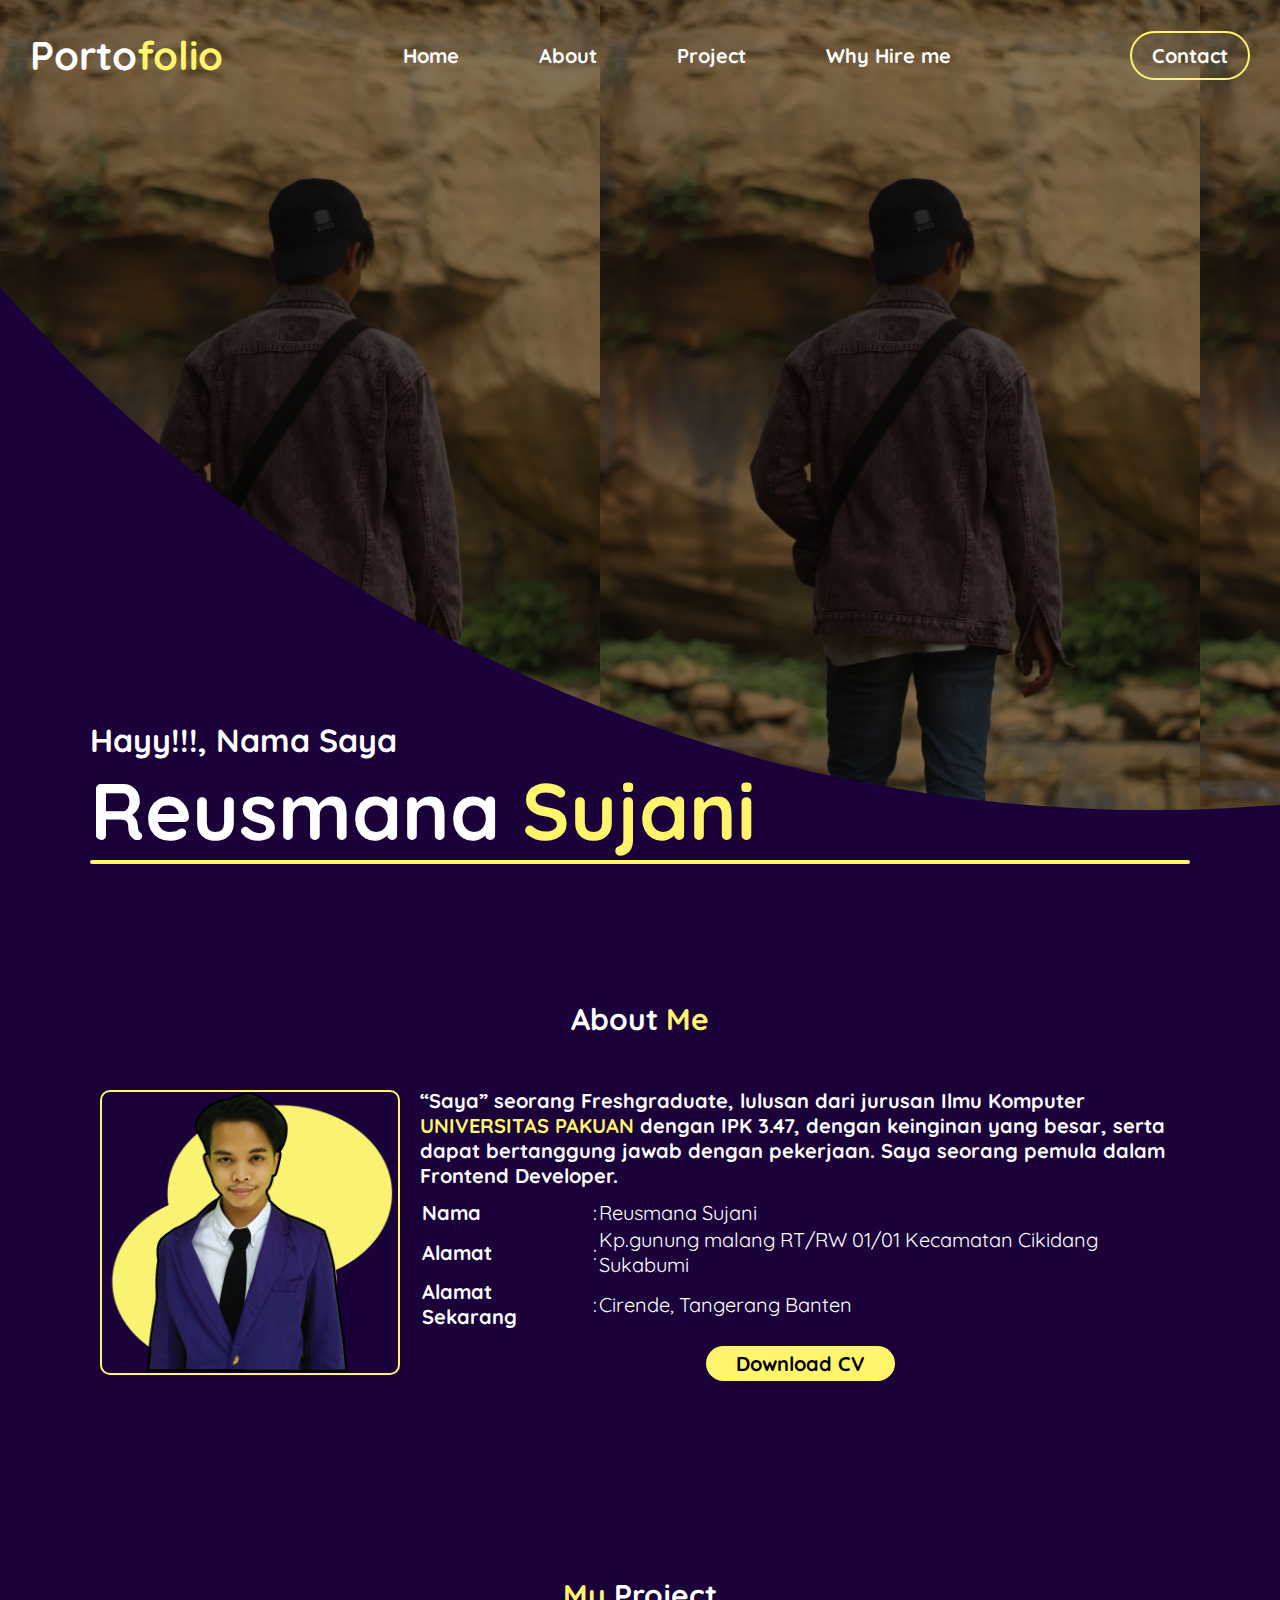
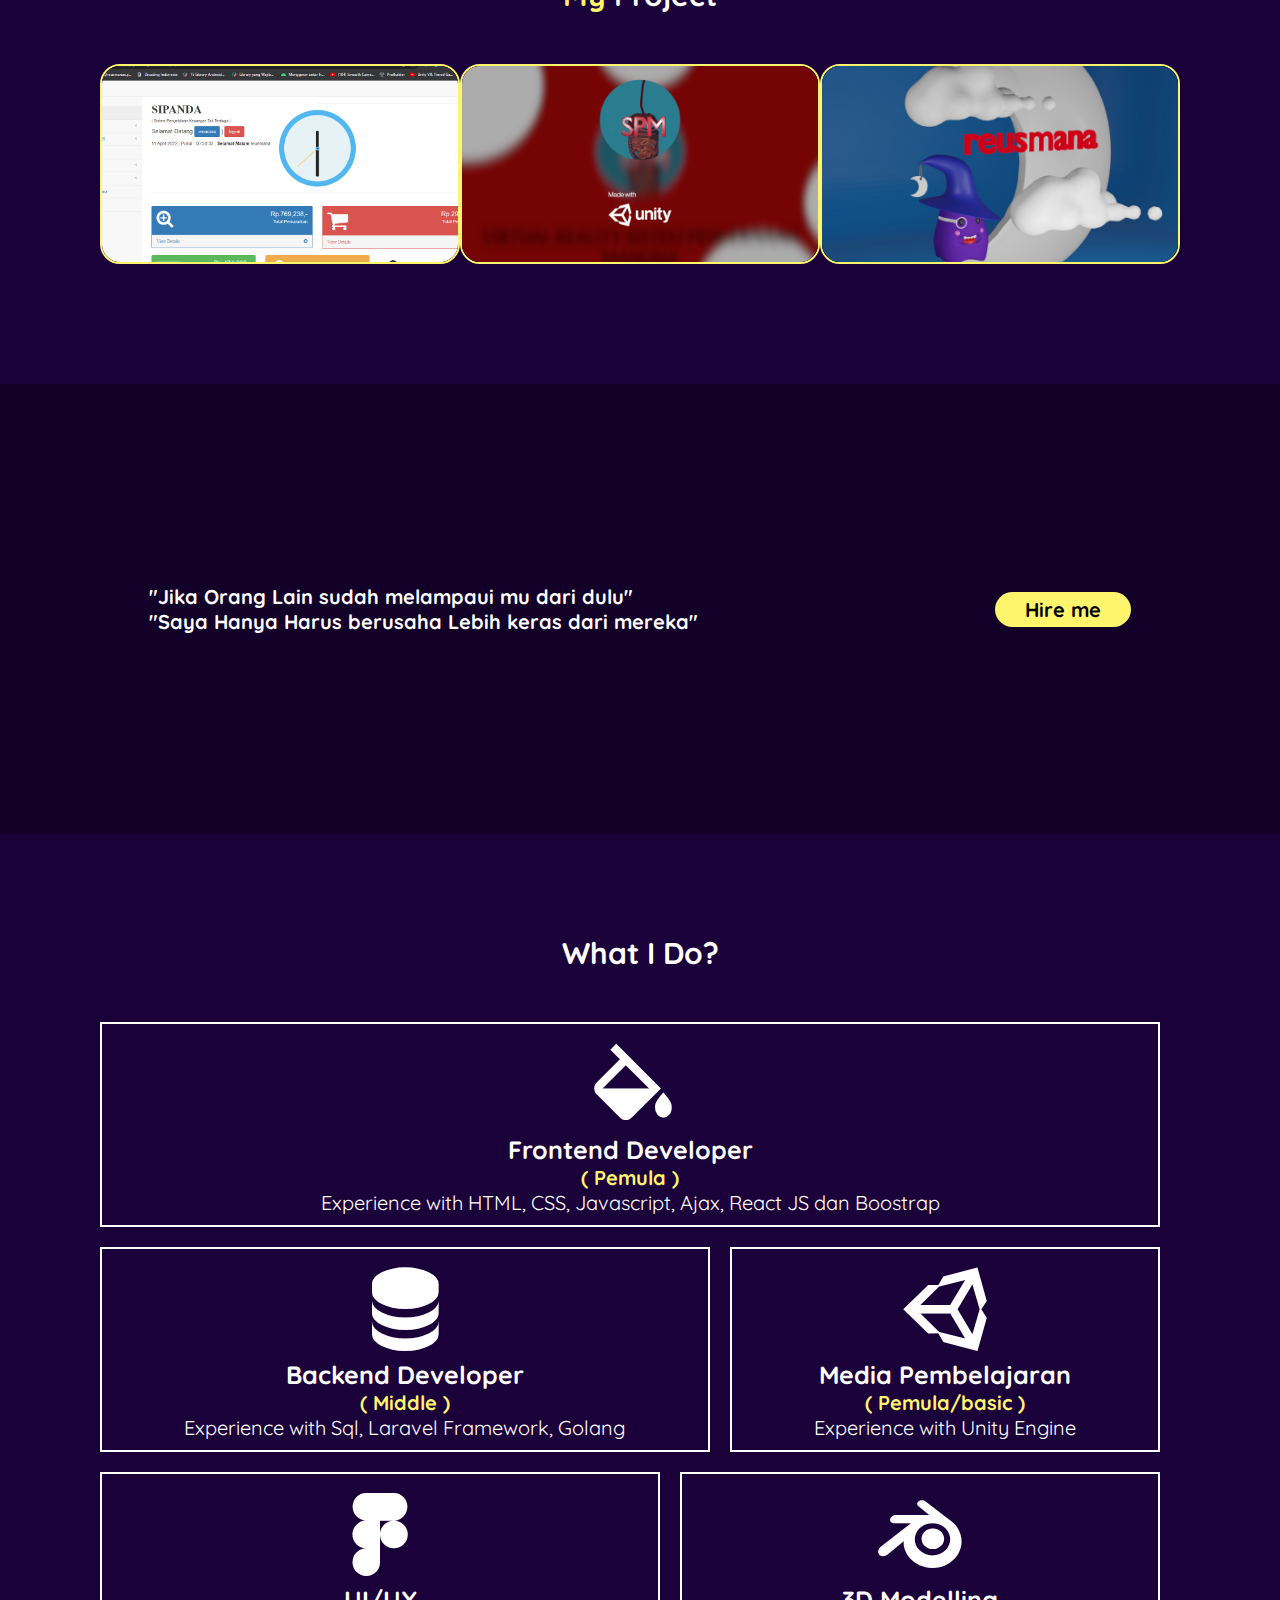
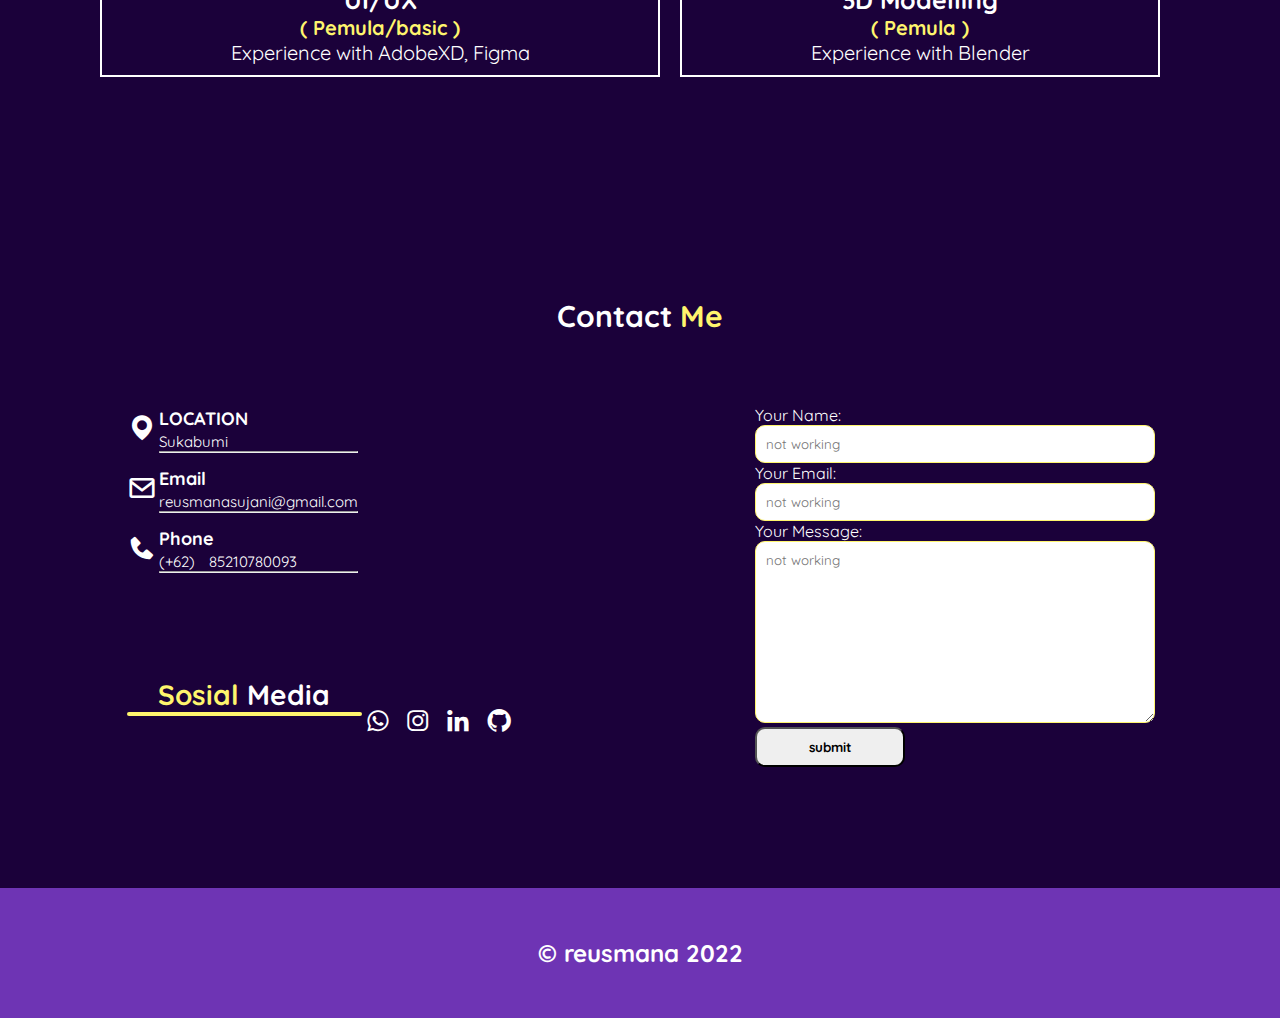
<file: index.html>
<!DOCTYPE html>
<html lang="en">

<head>
    <meta charset="UTF-8">
    <meta http-equiv="X-UA-Compatible" content="IE=edge">
    <meta name="viewport" content="width=device-width, initial-scale=1.0">
    <title>Document</title>
    <link rel="stylesheet" href="Assets/css/style.css">
    <link href='https://unpkg.com/boxicons@2.1.2/css/boxicons.min.css' rel='stylesheet'>


</head>

<body>
    <nav>   
        <a href="#" class="logo">Porto<span>folio</span></a>
      
        <ul class="nav-ul">
            <li><a href="#">Home</a></li>
            <li><a href="#tentang">About</a></li>
            <li><a href="#project-saya">Project</a></li>
            <li><a href="#learn">Why Hire me</a></li>
        </ul>
        <a href="#contact-saya" class="contact">Contact</a>
        <div class="hamburger">
            <div class="line"></div>

        </div>
    </nav>



    <div class="hero"></div>

    <section>
        <div class="content">
            <h2 class="hay">Hayy!!!, Nama Saya</h2>
           
            <h2>Reusmana <span>Sujani</span>
                <div class="garis"></div>
            </h2>
            
        </div>
    </section>
    <div class="about-me" id="tentang">
        <h2>About <span>Me</span></h2>
        <div class="image">
            <img src="Assets/img/picc.png" alt="" title="about" class="bg">
            <div class="about">
                <h3><q>Saya</q> seorang Freshgraduate, lulusan dari jurusan Ilmu Komputer <span>UNIVERSITAS
                        PAKUAN</span> dengan
                    IPK 3.47, dengan keinginan yang besar, serta dapat bertanggung jawab dengan pekerjaan.
                    Saya seorang pemula dalam Frontend Developer.
                </h3>
                <table class="table">
                    <tr>
                        <td><b>Nama</b></td>
                        <td>:</td>
                        <td>Reusmana Sujani</td>
                    </tr>
                    <tr>
                        <td><b>Alamat</b></td>
                        <td>:</td>
                        <td>Kp.gunung malang RT/RW 01/01 Kecamatan Cikidang Sukabumi</td>
                    </tr>
                    <tr>
                        <td><b>Alamat Sekarang</b></td>
                        <td>:</td>
                        <td>Cirende, Tangerang Banten</td>
                    </tr>
                    </h2>
                </table>
                <a download href="Assets/CV-Reusmana.pdf" type="Download">Download CV</a>
            </div>
        </div>
    </div>


    <div class="MY-project" id="project-saya">
        <h1><span style="color:  #FFF56D;">My</span> Project</h1>

        <div class="project">


            <div class="card-img">
                <img src="Assets/img/Project1/2.png" alt="">
                <div class="descripsi">
                    <h3>Web Developer</h3>
                    <p>Project ini dibuat ketika saya sedang melakukan PL/Kerja Lapangan.</p>
                    <a href="detail.html">Read More</a>
                </div>
            </div>
            <div class="card-img">
                <img src="Assets/img/Project2/0.png" alt="">
                <div class="descripsi">
                    <h3>Media Pembelajaran</h3>
                    <p>Project ini dibuat untuk bahan Skripsi.</p>
                    <a href="detail_2.html">Read More</a>
                </div>
            </div>
            
            <div class="card-img">
                <img src="Assets/img/3.jpg" alt="">
                <div class="descripsi">
                    <h3>3D Modelling</h3>
                    <p>Latihan Membuat 3D Modelling.</p>
                    <a href="detail_3.html">Read More</a>
                </div>
            </div>

        </div>
    </div>

    <div class="hire">
        
        <div class="hiringme">
            <h2>"Jika Orang Lain sudah melampaui mu dari dulu" <br> "Saya Hanya Harus berusaha Lebih keras dari mereka"
            </h2>
            <a href="#contact-saya">Hire me</a>
        </div>
    </div>

<div class="learn" id="learn">
    <h1>What I Do?</h1>

    <div class="flex-learn">
        <div class="card-learn">
            <i class="bx bxs-color-fill"></i>
            <h2>Frontend Developer</h2>
            <p><span>( Pemula )</span></p>
            <p>Experience with HTML, CSS, Javascript, Ajax, React JS dan Boostrap</p>
        </div>
        <div class="card-learn">
            <i class="bx bxs-data"></i>
            <h2>Backend Developer</h2>
            <p><span>( Middle )</span></p>
            <p>Experience with Sql, Laravel Framework, Golang</p>
        </div>
        <div class="card-learn">
            <i class="bx bxl-unity"></i>
            <h2>Media Pembelajaran</h2>
            <p><span>( Pemula/basic )</span></p>
            <p>Experience with Unity Engine</p>
        </div>
        <div class="card-learn">
            <i class="bx bxl-figma"></i>
            <h2>UI/UX</h2>
            <p><span>( Pemula/basic )</span></p>
            <p>Experience with AdobeXD, Figma</p>
        </div>
        <div class="card-learn">
            <i class="bx bxl-blender"></i>
            <h2>3D Modelling</h2>
            <p><span>( Pemula )</span></p>
            <p>Experience with Blender</p>
        </div>
    </div>
</div>




    <!--CONTACT ME-->
    <div class="contact-me" id="contact-saya">
        <h2>Contact <span>Me</span></h2>
        <div class="card-display">
            <div class="card-1">
                <table class="tabel-card">
                    <tr>
                        <td rowspan="2" class="icon"><i class='bx bxs-map'></i></td>
                        <td>
                            <h3>LOCATION</h3>
                        </td>

                    </tr>

                    <tr>
                        <td>
                            <p>Sukabumi</p>
                            <hr>
                        </td>

                    </tr>
                    <tr>
                        <td style="height: 10px;"></td>
                    </tr>
                    <tr>
                        <td rowspan="2" class="icon"><i class='bx bx-envelope'></i></td>
                        <td>
                            <h3>Email</h3>
                        </td>

                    </tr>
                    <tr>
                        <td>
                            <p>reusmanasujani@gmail.com</p>
                            <hr>
                        </td>

                    </tr>
                    <tr>
                        <td style="height: 10px;"></td>
                    </tr>
                    <tr>
                        <td rowspan="2" class="icon"><i class='bx bxs-phone'></i></td>
                        <td>
                            <h3>Phone</h3>
                        </td>

                    </tr>
                    <tr>
                        <td>
                                <p>(+62) 85210780093</p>
                            <hr>
                        </td>

                    </tr>
                </table>
                

                <table class="icon-baru">
                    <tr>
                        <td><h2><span style="color: #FFF56D;">Sosial</span> Media <div class="garis"></div> </h2></td>
                        <td><a href="https://wa.link/u579g2"><i class="bx bxl-whatsapp"></i></a></td>
                        <td><a href="https://www.instagram.com/res.mn_/"><i class="bx bxl-instagram"></i></a></td>
                        <td><a href="https://www.linkedin.com/in/reusmana-sujani-2b77ba237/"><i class="bx bxl-linkedin"></i></a></td>
                        <td><a href="https://github.com/reusmana"><i class="bx bxl-github"></i></a></td>
                    </tr>
                </table>

            </div>
            <div class="card-2">
                <div class="tabel-width">
                    <!-- onsubmit="sendEmail(); reset();"-->
                <form >
                    <label for="">Your Name: </label><br>
                    <input type="text" id="name" name='yourName' required placeholder="not working"><br>
                    <label for=>Your Email: </label><br>
                    <input type="email" id="email" name='yourEmail' required placeholder="not working"><br>
                    <label for="">Your Message: </label><br>
                    <textarea name="yourMessage" id="message" cols="30" rows="10" placeholder="not working"></textarea><br>
                    <button type="submit" class="submit" onclick="notworking()">submit</button>
                </form>
            </div>
            </div>
        </div>
    </div>

    <footer>
        <h2>&copy; reusmana 2022</h2>
    </footer>

    <script src="https://smtpjs.com/v3/smtp.js"></script>
    <script>
        window.addEventListener('scroll', function () {
            let nav = document.querySelector('nav');
            nav.classList.toggle('opennav', window.scrollY > 0);

        })

        const hamburger = document.querySelector('.hamburger');
        const navlink = document.querySelector('.nav-ul');
        let menuopen = false;

        hamburger.addEventListener('click', () => {
            if (!menuopen) {
                hamburger.classList.add('open');
                menuopen = true;
                navlink.classList.toggle('buka')
                

            } else {
                hamburger.classList.remove('open');
                menuopen = false;
                navlink.classList.toggle('buka')

            }

        })


        function notworking(){
            alert("this is not working");
        }

        function sendEmail() {
            Email.send({
                SecureToken: "b76be924-5693-43da-a87a-87251788d696",
                To: 'reusmanasujani@gmail.com',
                From: document.getElementById('email').value,
                Subject: "New Contact Mail Portfolio",
                Body: "And this is the body"
            }).then(
                message => alert(message)
            );
        }
    </script>

</body>

</html>
</file>
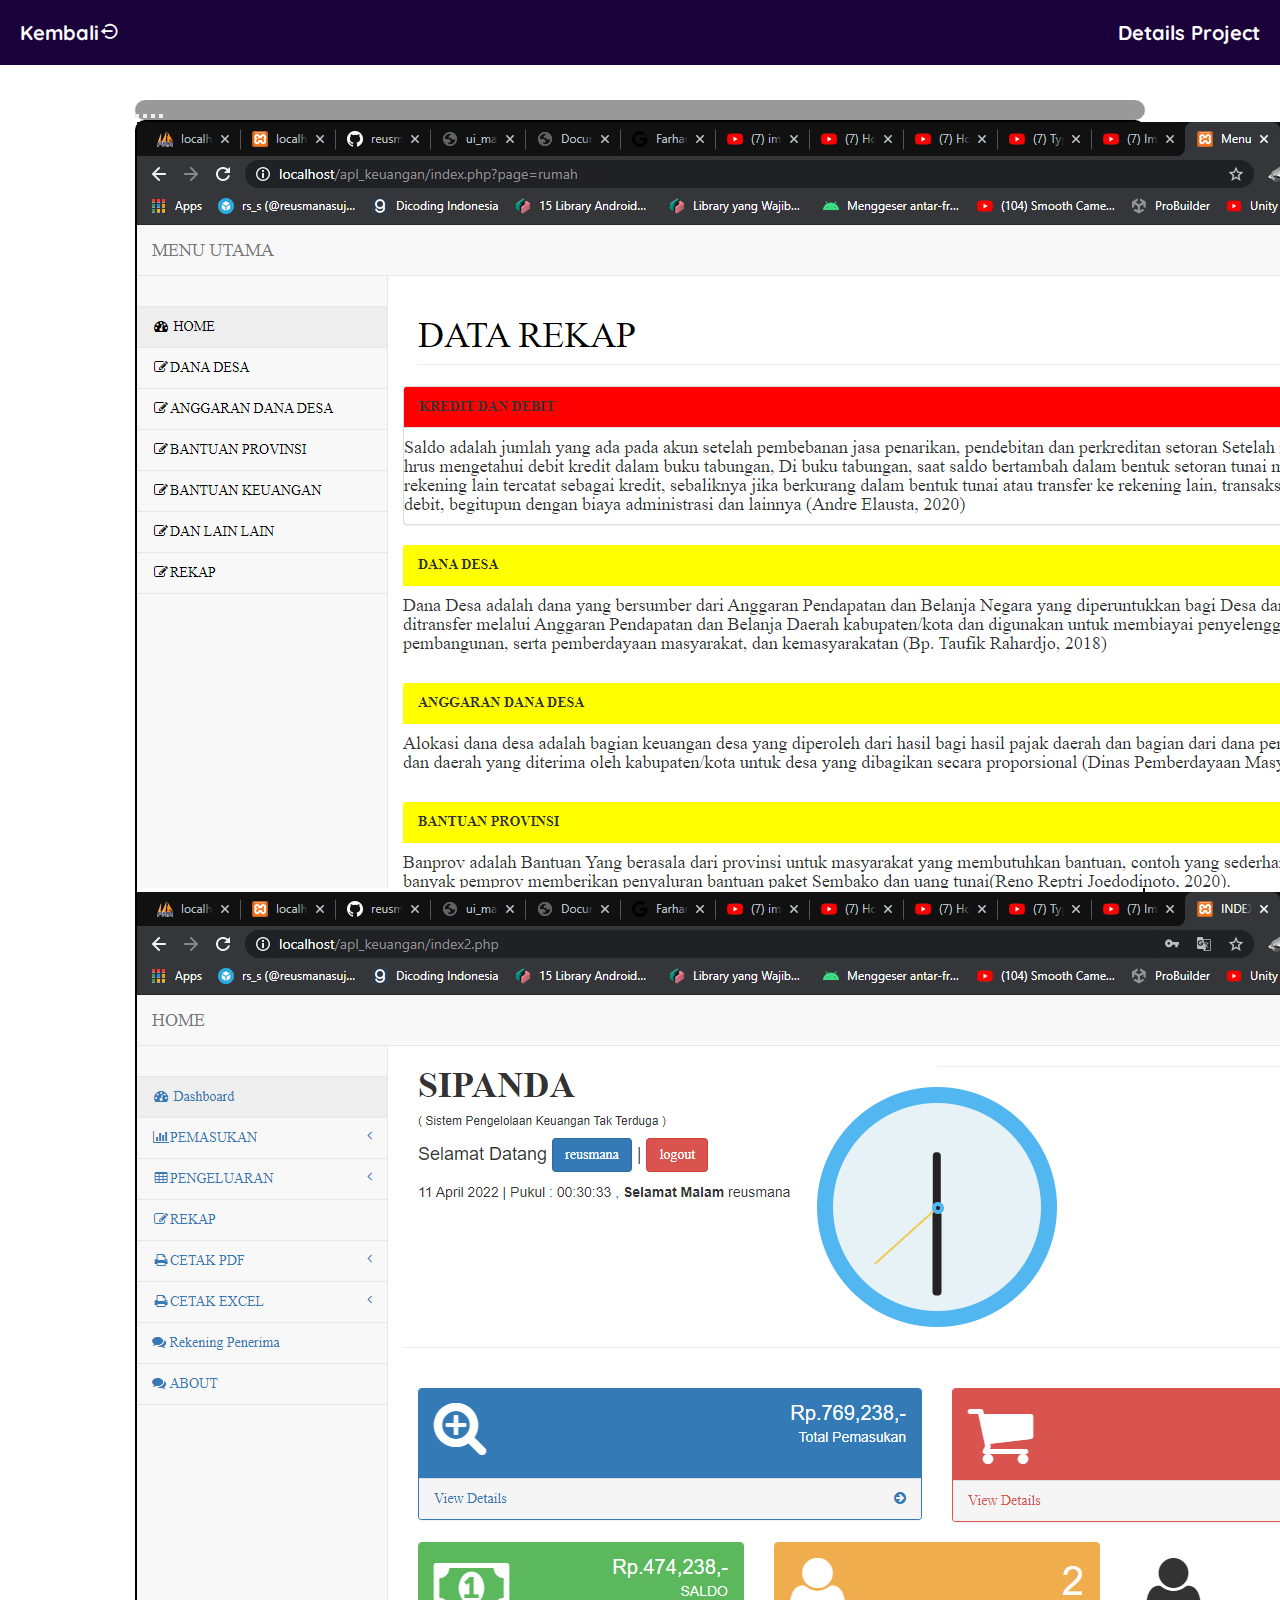
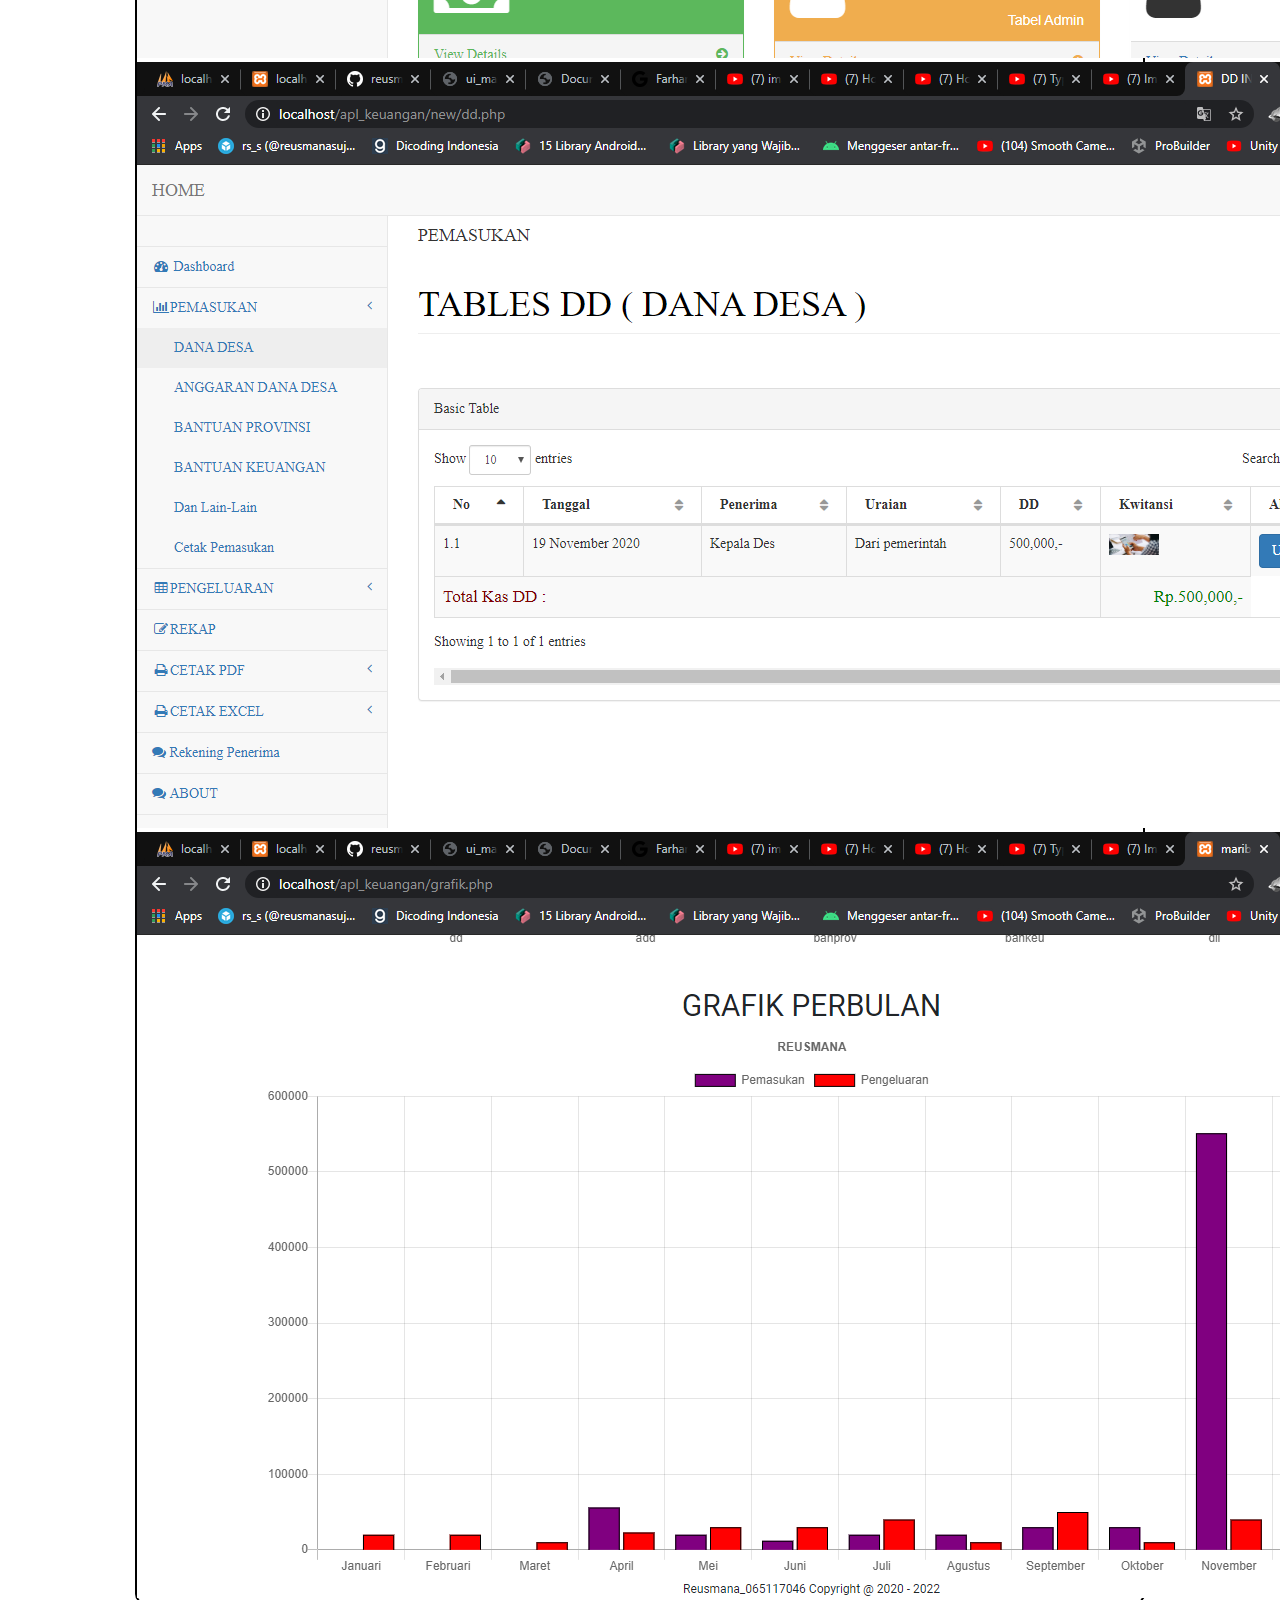
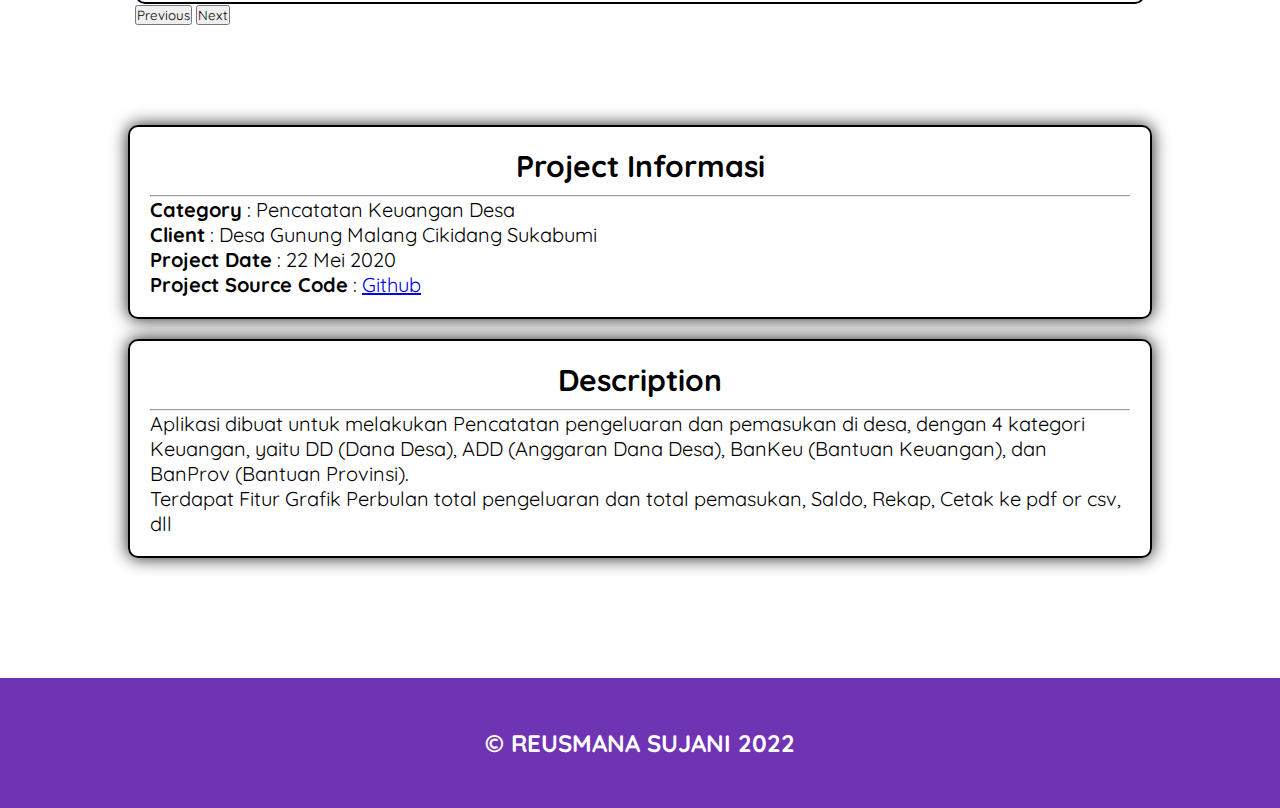
<file: detail.html>
<!DOCTYPE html>
<html lang="en">
<head>
    <meta charset="UTF-8">
    <meta http-equiv="X-UA-Compatible" content="IE=edge">
    <meta name="viewport" content="width=device-width, initial-scale=1.0">
    <title>Detail_project</title>
    <link rel="stylesheet" href="Assets/css/style_details.css">
    <link href="https://cdn.jsdelivr.net/npm/bootstrap@5.1.3/dist/css/bootstrap.min.css" rel="stylesheet" integrity="sha384-1BmE4kWBq78iYhFldvKuhfTAU6auU8tT94WrHftjDbrCEXSU1oBoqyl2QvZ6jIW3" crossorigin="anonymous">
    <link href='https://unpkg.com/boxicons@2.1.2/css/boxicons.min.css' rel='stylesheet'>

</head>
<body>
    <nav>
        <div class="navigasi-bar">
            <a href="#" onclick="baliklagi()" class="kembali"> Kembali<i class="bx bx-log-out-circle" ></i></a>
            <a href="#" class="Detail">Details Project</a>
        </div>
    </nav>
    <div id="carouselExampleIndicators" class="carousel slide" data-bs-ride="carousel">
        <div class="carousel-indicators">
          <button type="button" data-bs-target="#carouselExampleIndicators" data-bs-slide-to="0" class="active" aria-current="true" aria-label="Slide 1" style="color: black;"></button>
          <button type="button" data-bs-target="#carouselExampleIndicators" data-bs-slide-to="1" aria-label="Slide 2"></button>
          <button type="button" data-bs-target="#carouselExampleIndicators" data-bs-slide-to="2" aria-label="Slide 3"></button>
          <button type="button" data-bs-target="#carouselExampleIndicators" data-bs-slide-to="3" aria-label="Slide 4"></button>
        </div>
        <div class="carousel-inner">
          <div class="carousel-item active">
            <img src="Assets/img/Project1/1.png" class="d-block w-100" alt="...">
          </div>
          <div class="carousel-item">
            <img src="Assets/img/Project1/2.png" class="d-block w-100" alt="...">
          </div>
          <div class="carousel-item">
            <img src="Assets/img/Project1/3.png" class="d-block w-100" alt="...">
          </div>
          <div class="carousel-item">
            <img src="Assets/img/Project1/4.png" class="d-block w-100" alt="...">
          </div>
        </div>
        <button class="carousel-control-prev" type="button" data-bs-target="#carouselExampleIndicators" data-bs-slide="prev">
          <span class="carousel-control-prev-icon" aria-hidden="true"></span>
          <span class="visually-hidden">Previous</span>
        </button>
        <button class="carousel-control-next" type="button" data-bs-target="#carouselExampleIndicators" data-bs-slide="next" >
          <span class="carousel-control-next-icon" aria-hidden="true"></span>
          <span class="visually-hidden" >Next</span>
        </button>
      </div>

<section class="deskripsi">
    <div class="card">

        <h2>Project Informasi</h2><hr>
        <p>
            <b>Category</b> : Pencatatan Keuangan Desa <br>
            <b>Client</b> : Desa Gunung Malang Cikidang Sukabumi <br>
            <b>Project Date</b> : 22 Mei 2020 <br>
            <b>Project Source Code</b> : <a href="https://github.com/reusmana/Aplikasi_pencatatan_keuangan_desa">Github</a> <br>

        </p>
    </div>

    <div class="card">

        <h2>Description</h2><hr>
        <p>
           Aplikasi dibuat untuk melakukan Pencatatan pengeluaran dan pemasukan di desa, dengan 4 kategori Keuangan, yaitu
           DD (Dana Desa), ADD (Anggaran Dana Desa), BanKeu (Bantuan Keuangan), dan BanProv (Bantuan Provinsi). <br>
           Terdapat Fitur Grafik Perbulan total pengeluaran dan total pemasukan, Saldo, Rekap, Cetak ke pdf or csv, dll 
        </p>
    </div>
    
</section>

<footer>
    <h2>&copy; REUSMANA SUJANI 2022</h2>
</footer>

<script src="https://cdn.jsdelivr.net/npm/bootstrap@5.1.3/dist/js/bootstrap.bundle.min.js" integrity="sha384-ka7Sk0Gln4gmtz2MlQnikT1wXgYsOg+OMhuP+IlRH9sENBO0LRn5q+8nbTov4+1p" crossorigin="anonymous"></script>
<script>
    function baliklagi(){
		window.history.back();
	}
</script>
</body>
</html>
</file>
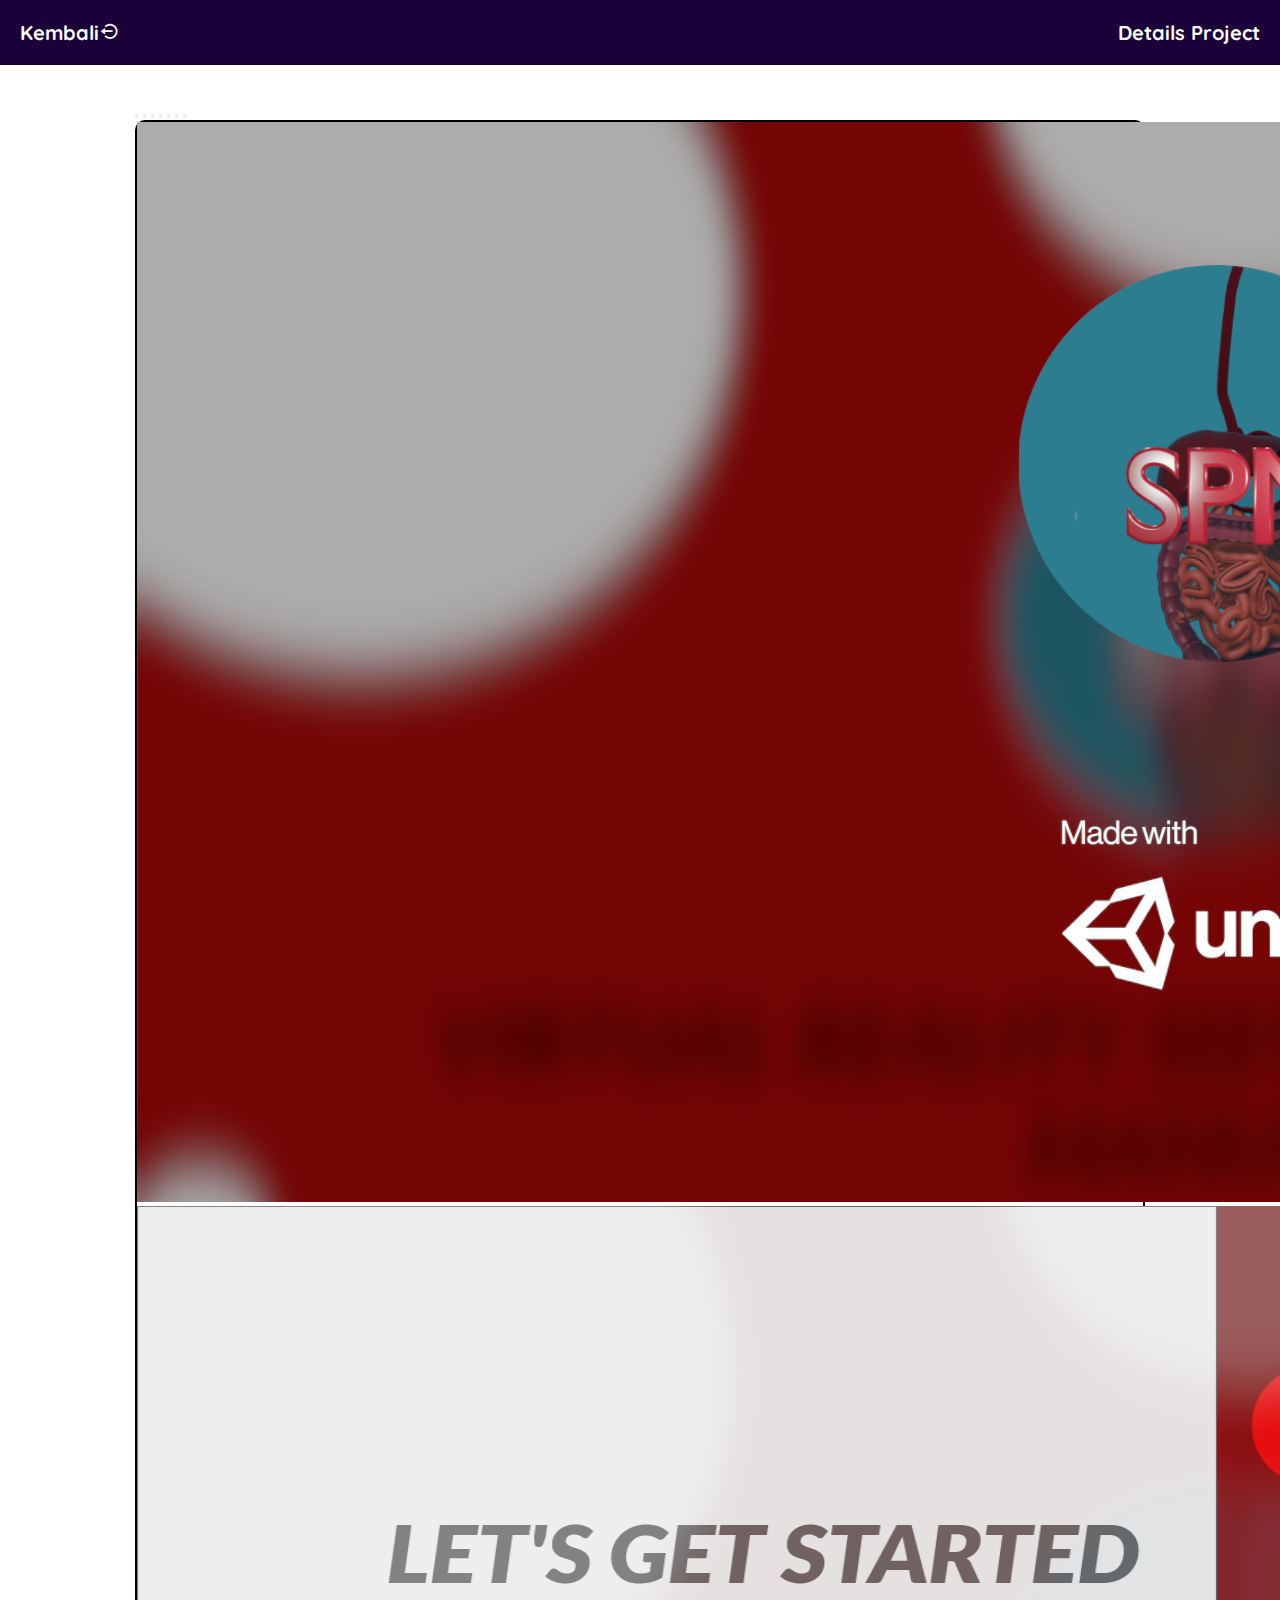
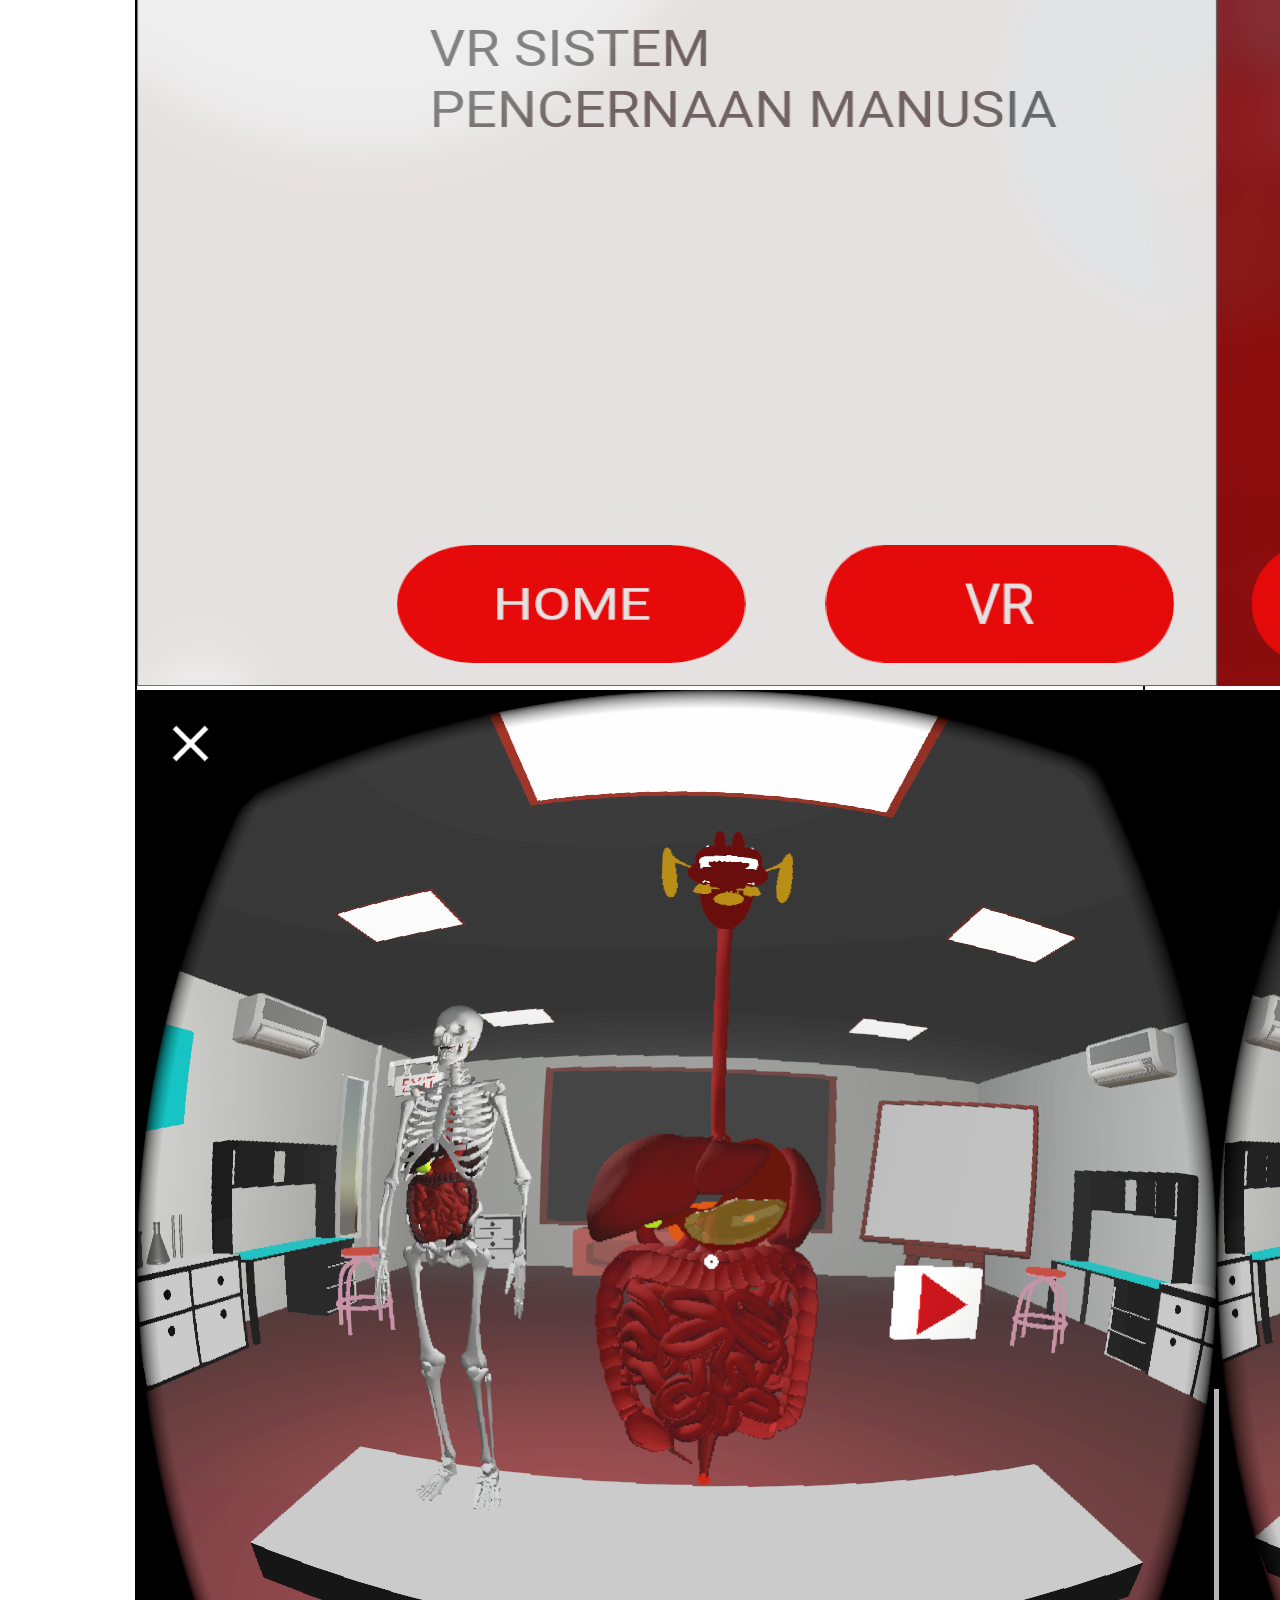
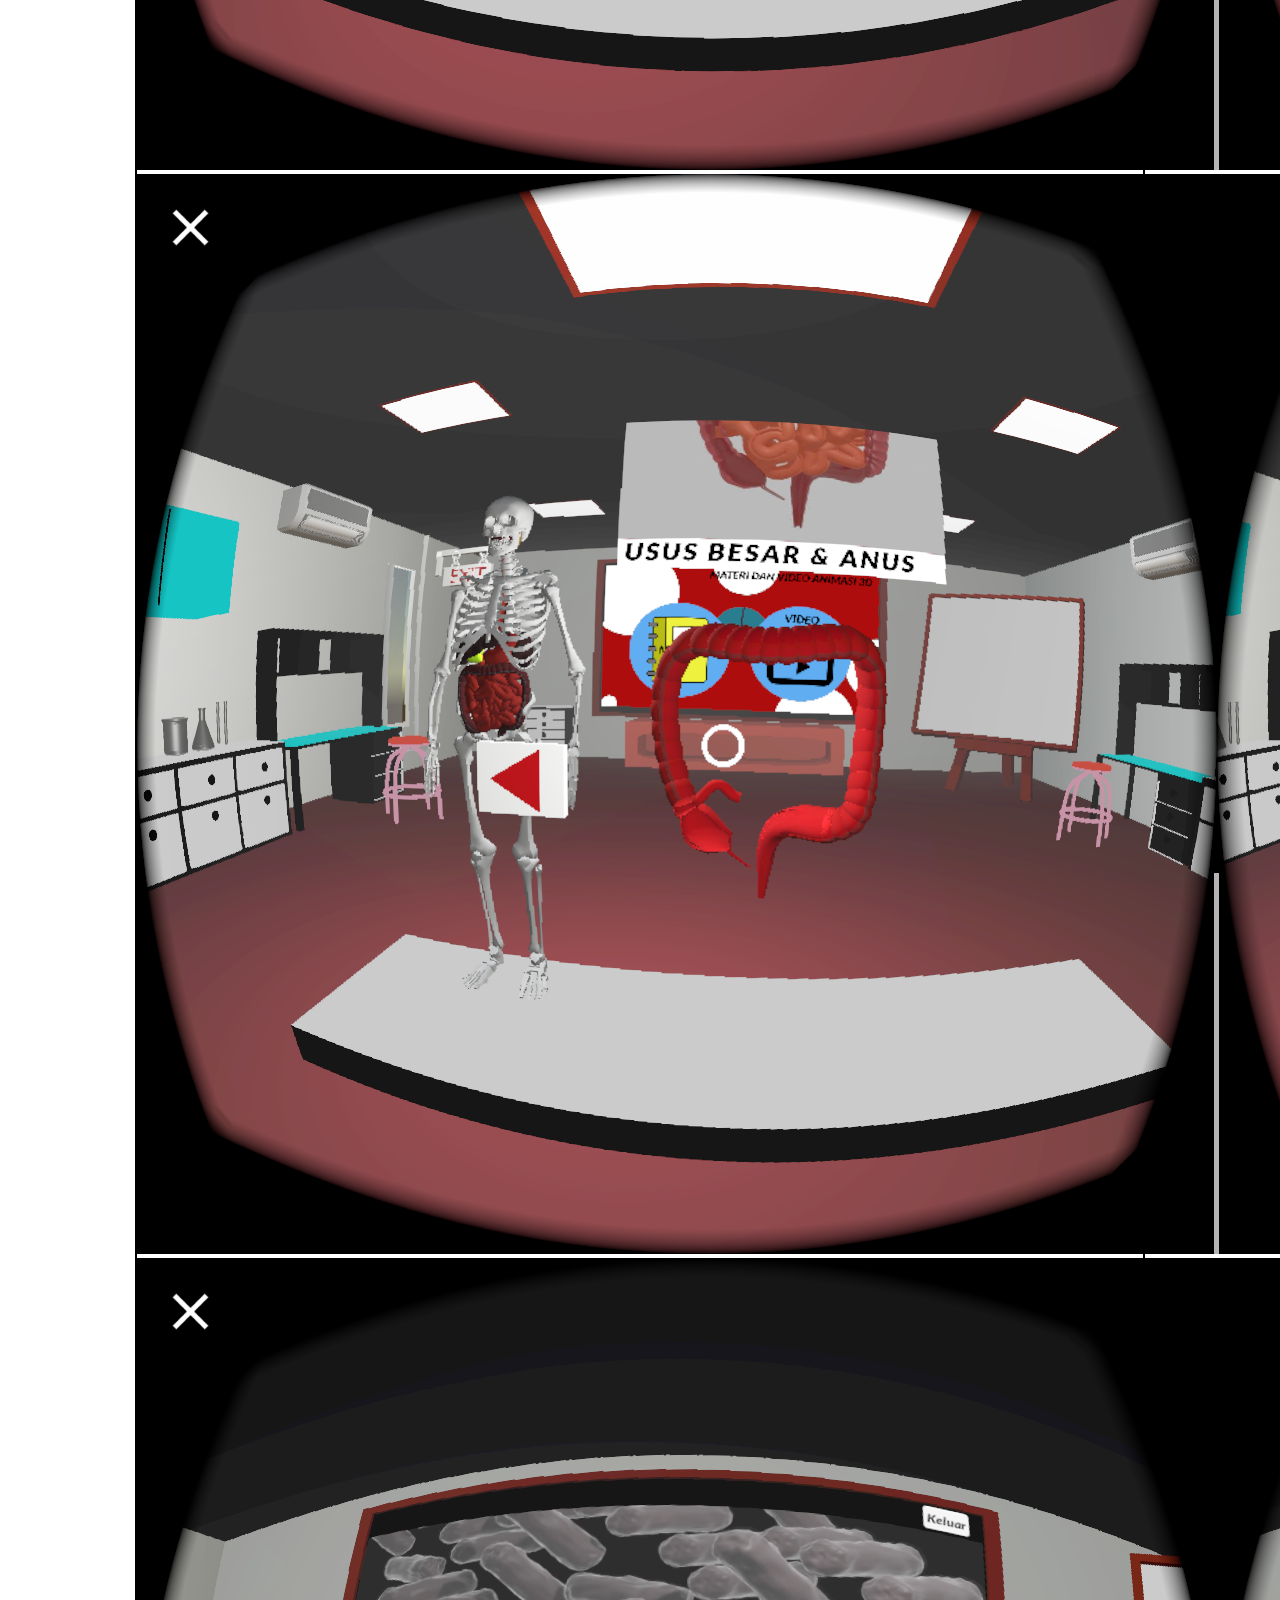
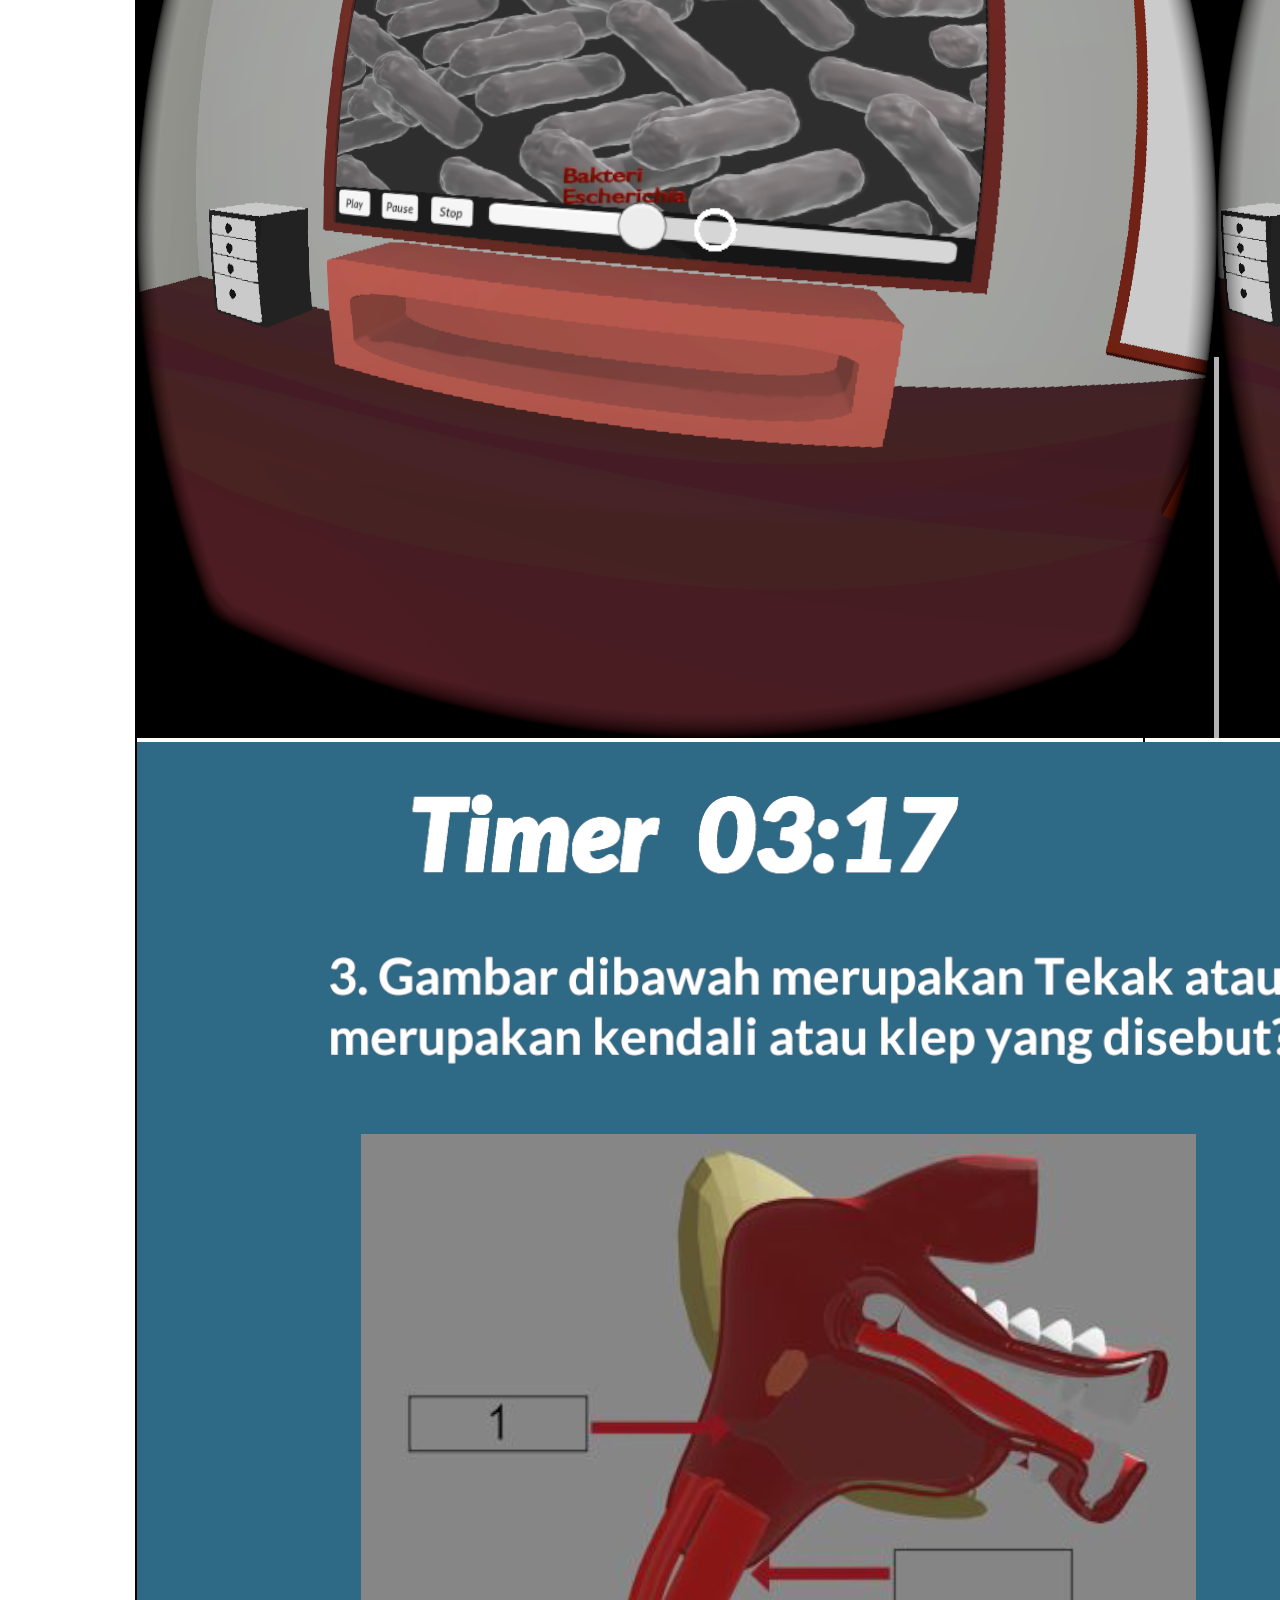
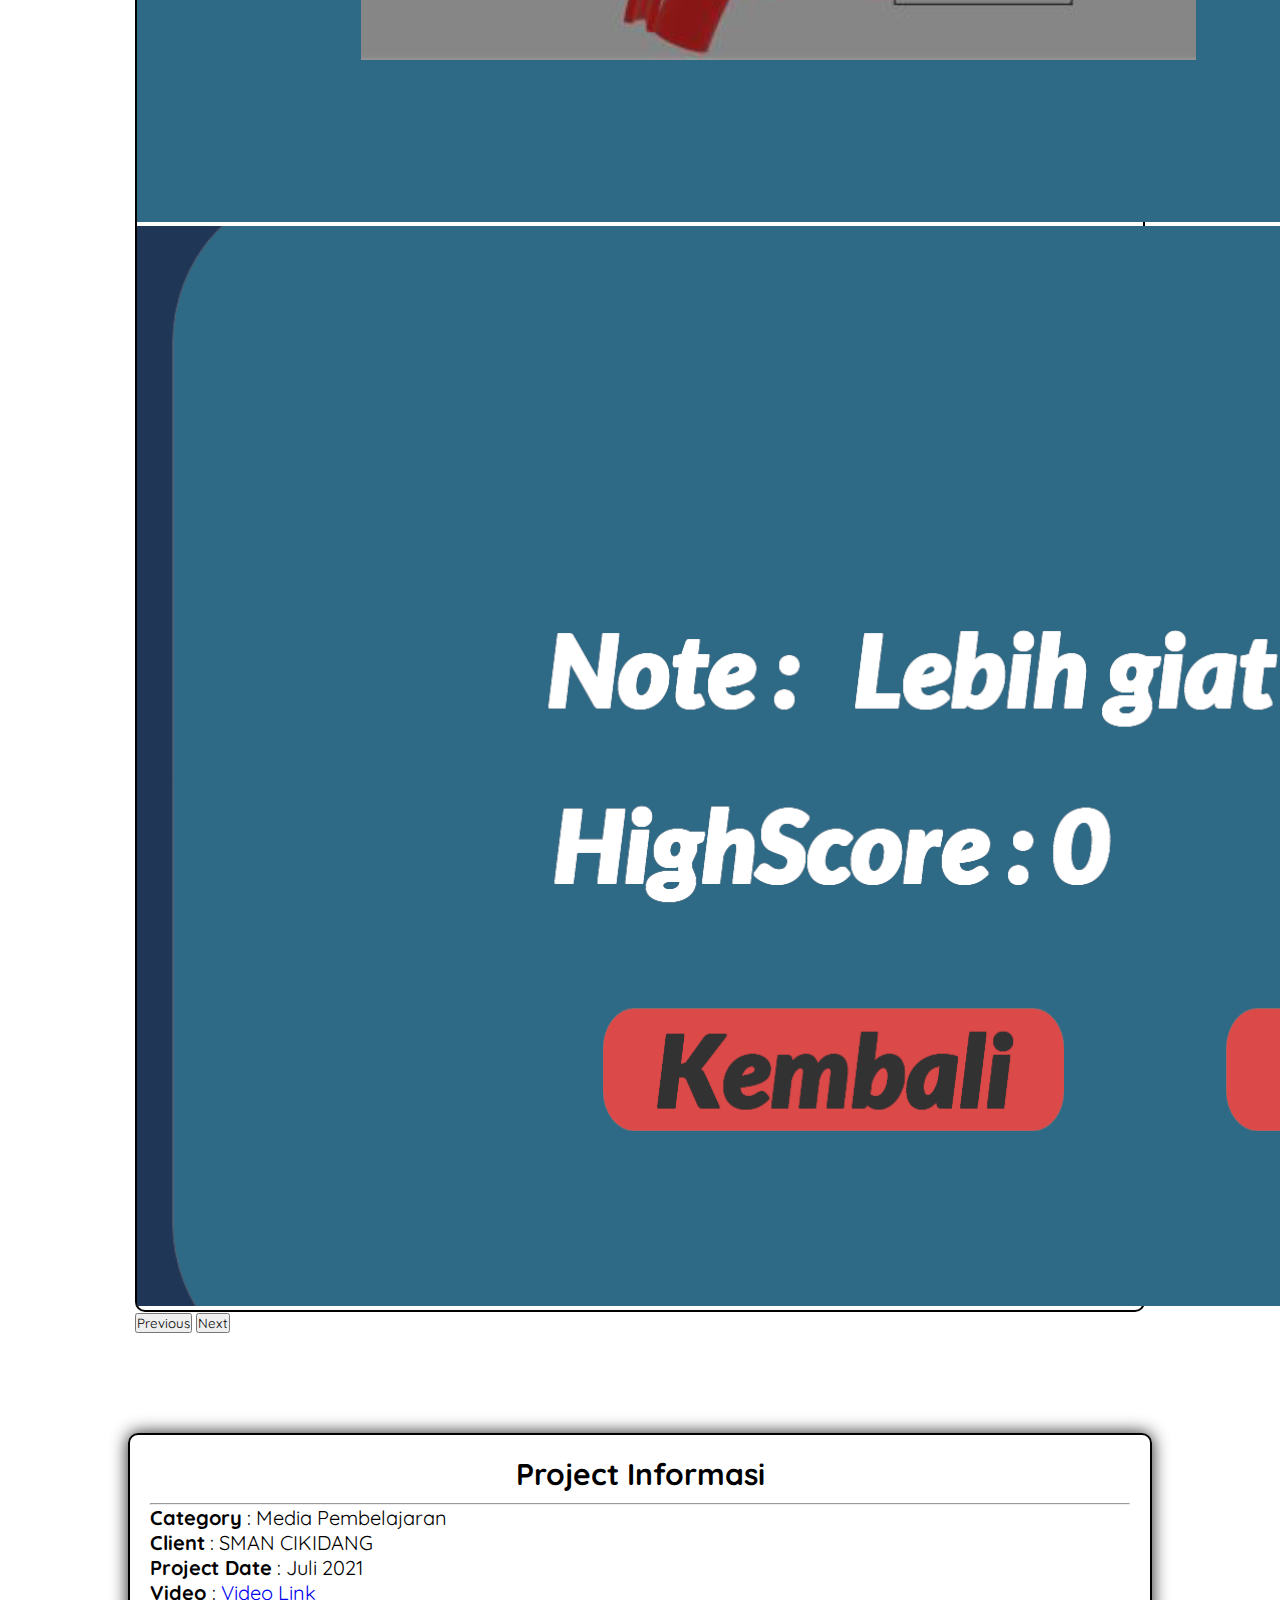
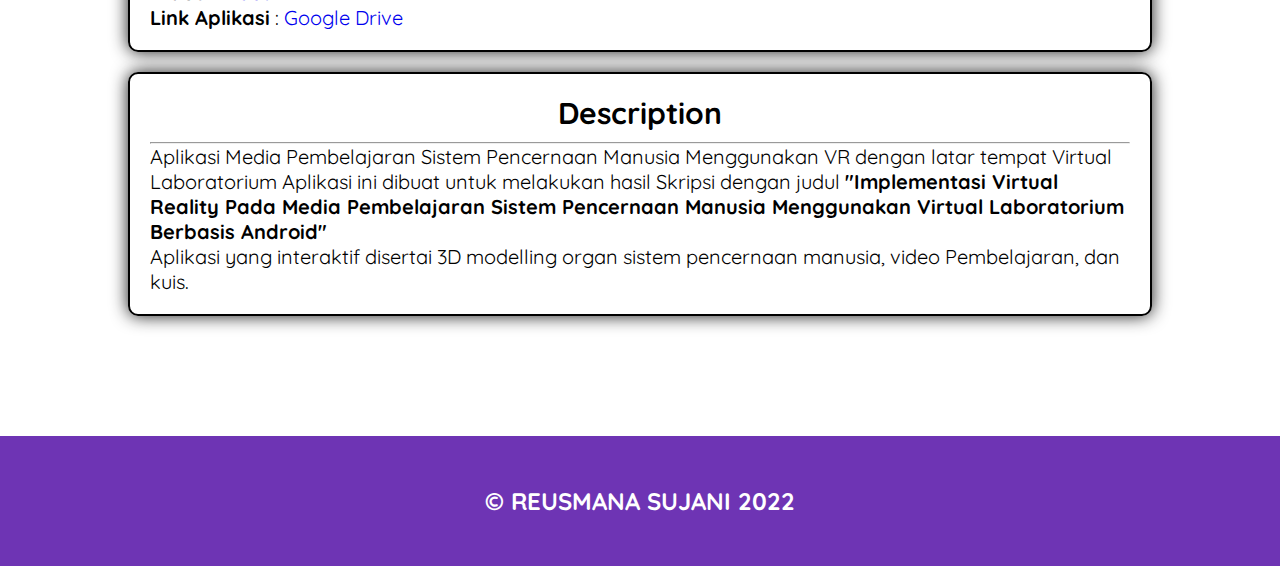
<file: detail_2.html>
<!DOCTYPE html>
<html lang="en">
<head>
    <meta charset="UTF-8">
    <meta http-equiv="X-UA-Compatible" content="IE=edge">
    <meta name="viewport" content="width=device-width, initial-scale=1.0">
    <title>Detail_project</title>
    <link href='https://unpkg.com/boxicons@2.1.2/css/boxicons.min.css' rel='stylesheet'>
    <link href="https://cdn.jsdelivr.net/npm/bootstrap@5.1.3/dist/css/bootstrap.min.css" rel="stylesheet" integrity="sha384-1BmE4kWBq78iYhFldvKuhfTAU6auU8tT94WrHftjDbrCEXSU1oBoqyl2QvZ6jIW3" crossorigin="anonymous">
    <style>
        @import url('https://fonts.googleapis.com/css2?family=Quicksand:wght@500;700&display=swap');


*{
    margin: 0;
    padding: 0;
    box-sizing: border-box;
    font-family: 'Quicksand', sans-serif;
    scroll-behavior: smooth;
    transition: 2s;
}

body{
    width: 100%;
    height: 100vh;
}

nav{
    background-color: rgb(27, 1, 58);
    width: 100%;
    padding: 20px;
    position: fixed;
    z-index: 10000;
    top: 0;
}
.navigasi-bar{
    display: flex;
    justify-content: space-between;
    align-items: center;
}

.navigasi-bar a{
    font-size: 20px;
    color: white;
    text-decoration: none;
    font-weight: bold;

}

/*image slide */
.slide{
    margin: 100px 135px;

}

.carousel-inner{
    border-radius: 10px;
    border: 2px solid black;
}

@media screen and (max-width:1000px) {
    .slide{
    margin: 100px 80px;

    }   
}
@media screen and (max-width:641px) {
    .slide{
    margin: 100px 10px;

    }   
}




.deskripsi{
    display: flex;
    justify-content: center;
    align-items: center;
    margin-top: 20px;
    flex-wrap: wrap;
    margin-bottom: 100px;

}

.card{
    
    width: 80%;
    border-radius: 10px;
    border: 2px solid black;
    box-shadow: 0px 0px 17px 0px rgba(0, 0, 0, 0.9);
    padding: 20px;
    margin-bottom: 20px;
}
.card h2{
    font-size: 30px;
    text-align: center;
    margin-bottom:10px ;

}

.card p{
    
    font-size: 20px;
}

footer{
    padding: 50px;
    background-color: rgb(110, 52, 180);
    text-align: center;
}

footer h2{
    color: white;
}

    </style>
</head>
<body>
    <nav>
        <div class="navigasi-bar">
            <a href="#" onclick="window.history.back()" class="kembali"> Kembali<i class="bx bx-log-out-circle" ></i></a>
            <a href="#" class="Detail">Details Project</a>
        </div>
    </nav>
    <div id="carouselExampleIndicators" class="carousel slide" data-bs-ride="carousel">
        <div class="carousel-indicators">
          <button type="button" data-bs-target="#carouselExampleIndicators" data-bs-slide-to="0" class="active" aria-current="true" aria-label="Slide 1"></button>
          <button type="button" data-bs-target="#carouselExampleIndicators" data-bs-slide-to="1" aria-label="Slide 2"></button>
          <button type="button" data-bs-target="#carouselExampleIndicators" data-bs-slide-to="2" aria-label="Slide 3"></button>
          <button type="button" data-bs-target="#carouselExampleIndicators" data-bs-slide-to="3" aria-label="Slide 4"></button>
          <button type="button" data-bs-target="#carouselExampleIndicators" data-bs-slide-to="4" aria-label="Slide 5"></button>
          <button type="button" data-bs-target="#carouselExampleIndicators" data-bs-slide-to="5" aria-label="Slide 6"></button>
          <button type="button" data-bs-target="#carouselExampleIndicators" data-bs-slide-to="6" aria-label="Slide 7"></button>
        </div>
        <div class="carousel-inner">
          <div class="carousel-item active">
            <img src="Assets/img/Project2/0.png" class="d-block w-100" alt="...">
          </div>
          <div class="carousel-item">
            <img src="Assets/img/Project2/1.png" class="d-block w-100" alt="...">
          </div>
          <div class="carousel-item">
            <img src="Assets/img/Project2/3.png" class="d-block w-100" alt="...">
          </div>
          <div class="carousel-item">
            <img src="Assets/img/Project2/4.png" class="d-block w-100" alt="...">
          </div>
          <div class="carousel-item">
            <img src="Assets/img/Project2/5.png" class="d-block w-100" alt="...">
          </div>
          <div class="carousel-item">
            <img src="Assets/img/Project2/6.png" class="d-block w-100" alt="...">
          </div>
          <div class="carousel-item">
            <img src="Assets/img/Project2/7.png" class="d-block w-100" alt="...">
          </div>
        </div>
        <button class="carousel-control-prev" type="button" data-bs-target="#carouselExampleIndicators" data-bs-slide="prev">
          <span class="carousel-control-prev-icon" aria-hidden="true"></span>
          <span class="visually-hidden">Previous</span>
        </button>
        <button class="carousel-control-next" type="button" data-bs-target="#carouselExampleIndicators" data-bs-slide="next">
          <span class="carousel-control-next-icon" aria-hidden="true"></span>
          <span class="visually-hidden">Next</span>
        </button>
      </div>
    

<section class="deskripsi">
    <div class="card">

        <h2>Project Informasi</h2><hr>
        <p>
            <b>Category</b> : Media Pembelajaran <br>
            <b>Client</b> : SMAN CIKIDANG <br>
            <b>Project Date</b> : Juli 2021 <br>
            <b>Video </b> : <a href="https://drive.google.com/file/d/1kCPKvuZvg4Ybc6VPYtLPMfRPNWlIsOSN/view" style="text-decoration: none;">Video Link</a><br>
            <b>Link Aplikasi</b> : <a href="https://drive.google.com/file/d/1TU4pP3TdJNSiZoG3cPTUuwuNpKwAFegS/view?usp=sharing" style="text-decoration: none;">Google Drive</a> <br>

        </p>
    </div>

    <div class="card">

        <h2>Description</h2><hr>
        <p>
           Aplikasi Media Pembelajaran Sistem Pencernaan Manusia Menggunakan VR dengan latar tempat Virtual Laboratorium
           Aplikasi ini dibuat untuk melakukan hasil Skripsi dengan judul <b>"Implementasi Virtual Reality Pada Media Pembelajaran Sistem 
           Pencernaan Manusia Menggunakan Virtual Laboratorium Berbasis 
           Android"</b><br>
           Aplikasi yang interaktif disertai 3D modelling organ sistem pencernaan manusia, video Pembelajaran, dan kuis.
        </p>
    </div>
    
</section>

<footer>
    <h2>&copy; REUSMANA SUJANI 2022</h2>
</footer>


<script src="https://cdn.jsdelivr.net/npm/bootstrap@5.1.3/dist/js/bootstrap.bundle.min.js" integrity="sha384-ka7Sk0Gln4gmtz2MlQnikT1wXgYsOg+OMhuP+IlRH9sENBO0LRn5q+8nbTov4+1p" crossorigin="anonymous"></script>
<script>
    function baliklagi(){
		window.history.back();
	}
</script>
</body>
</html>
</file>
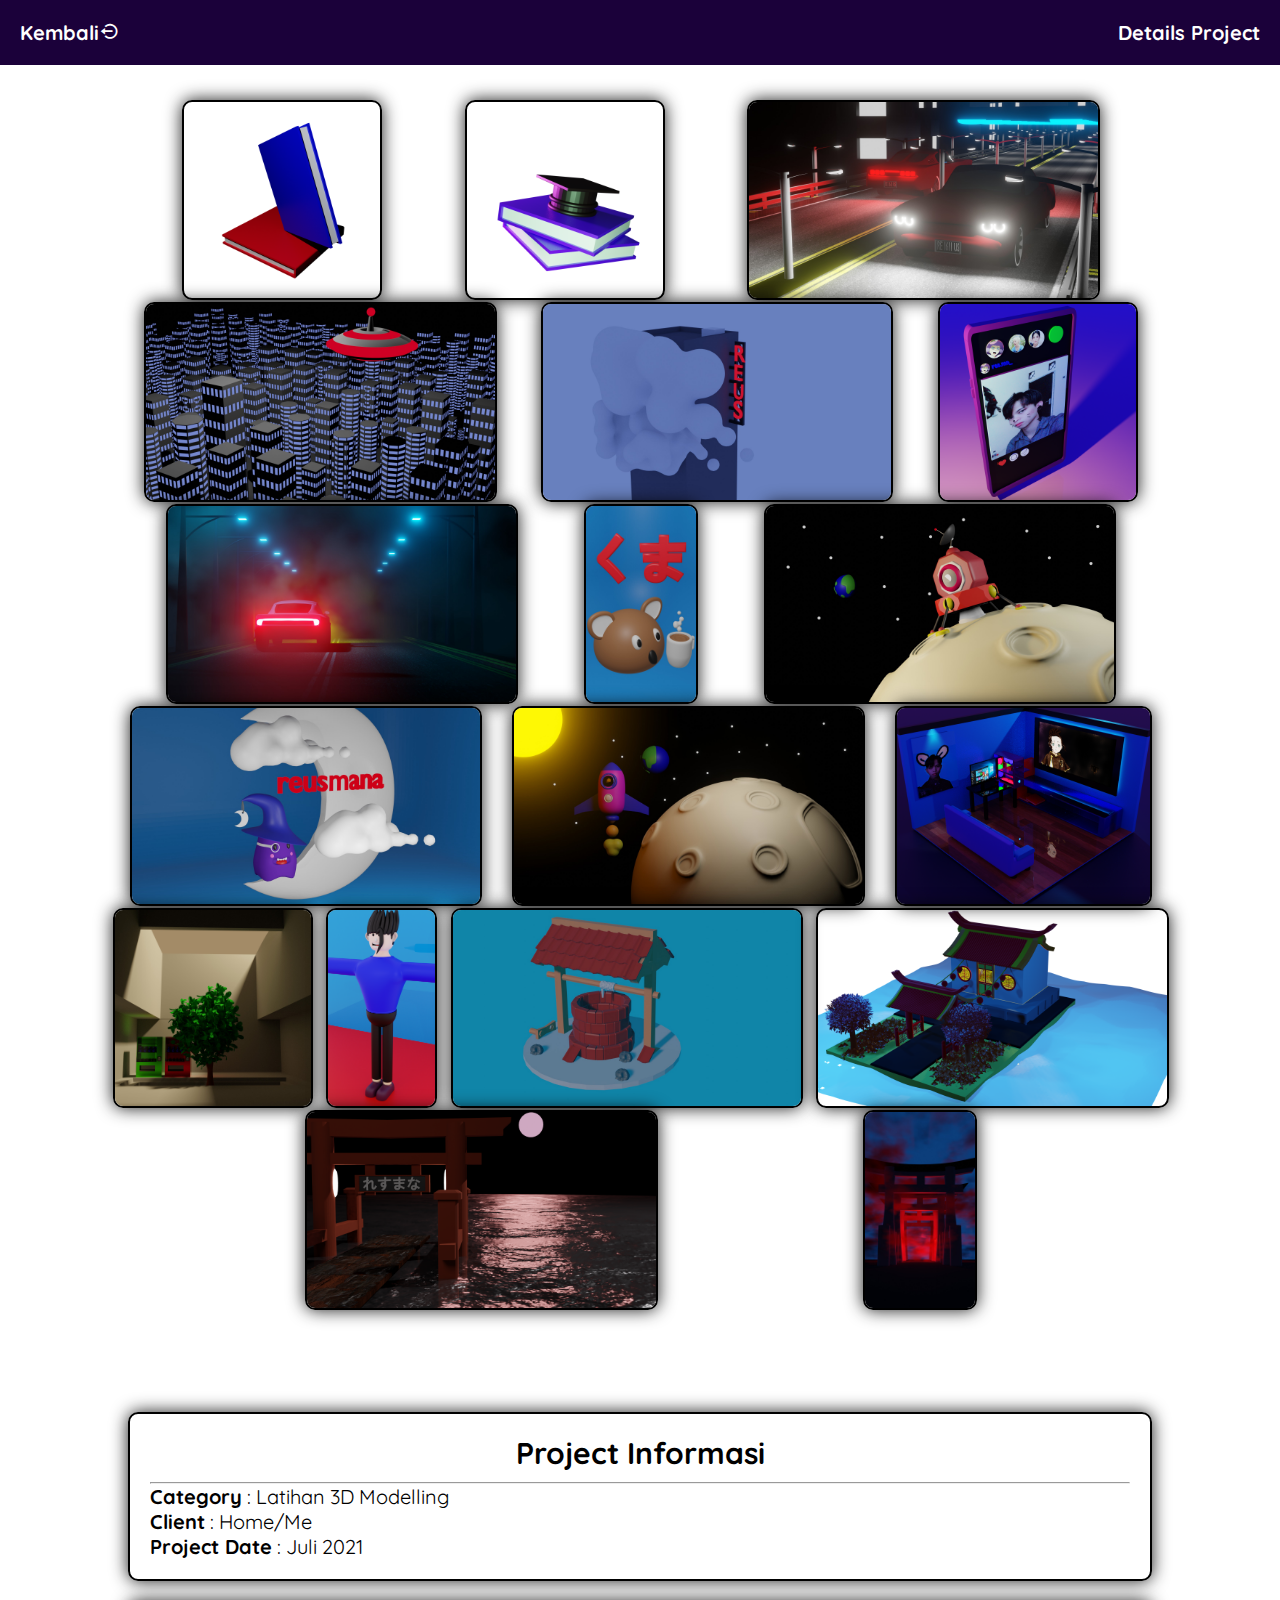
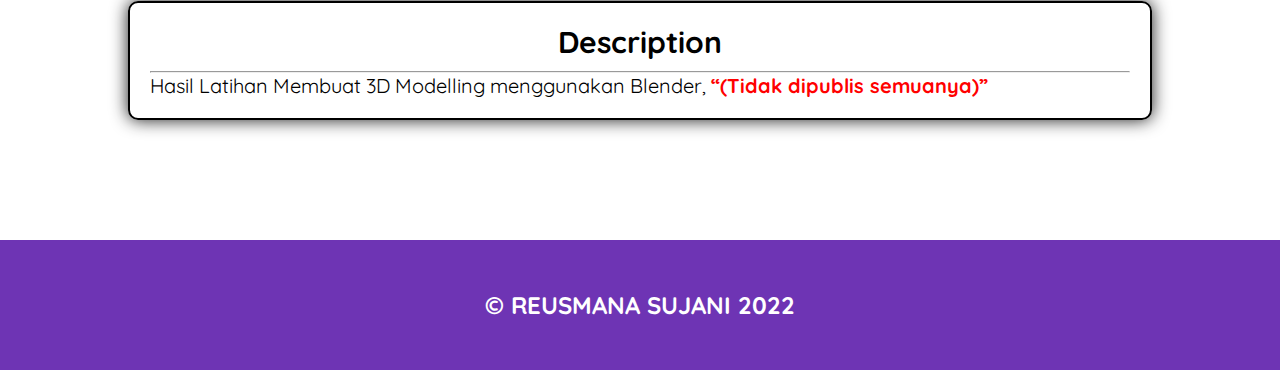
<file: detail_3.html>
<!DOCTYPE html>
<html lang="en">
<head>
    <meta charset="UTF-8">
    <meta http-equiv="X-UA-Compatible" content="IE=edge">
    <meta name="viewport" content="width=device-width, initial-scale=1.0">
    <title>Detail_project</title>

    <link href='https://unpkg.com/boxicons@2.1.2/css/boxicons.min.css' rel='stylesheet'>


    <style>
        @import url('https://fonts.googleapis.com/css2?family=Quicksand:wght@500;700&display=swap');


*{
    margin: 0;
    padding: 0;
    box-sizing: border-box;
    font-family: 'Quicksand', sans-serif;
    scroll-behavior: smooth;
    transition: 2s;
}

body{
    width: 100%;
    height: 100vh;
}

nav{
    background-color: rgb(27, 1, 58);
    width: 100%;
    padding: 20px;
    position: fixed;
    top: 0;
}
.navigasi-bar{
    display: flex;
    justify-content: space-between;
    align-items: center;
}

.navigasi-bar a{
    font-size: 20px;
    color: white;
    text-decoration: none;
    font-weight: bold;

}
.image{
    margin: 100px 100px;
    display: flex;
    justify-content: space-evenly;
    flex-wrap: wrap;
}

.image img{
    border-radius: 10px;
    border: 2px solid black;
    max-width: 400px;
    margin-left: 2px;
    margin-bottom: 2px;background-size: cover;
    max-height: 200px;
    box-shadow: 0px 0px 17px 0px rgba(0, 0, 0, 0.9);
}

/*image slide */


@media screen and (max-width:641px) {
    .image{
    margin: 100px 10px;
    
}
    
}



/*deskrisi*/
.deskripsi{
    display: flex;
    justify-content: center;
    align-items: center;
    margin-top: 20px;
    flex-wrap: wrap;
    margin-bottom: 100px;

}

.card{
    
    width: 80%;
    border-radius: 10px;
    border: 2px solid black;
    box-shadow: 0px 0px 17px 0px rgba(0, 0, 0, 0.9);
    padding: 20px;
    margin-bottom: 20px;
}
.card h2{
    font-size: 30px;
    text-align: center;
    margin-bottom:10px ;

}

.card p{
    
    font-size: 20px;
}

.card span{
    color: red;
    font-weight: bold;

}

footer{
    padding: 50px;
    background-color: rgb(110, 52, 180);
    text-align: center;
}

footer h2{
    color: white;
}

    </style>
</head>
<body>
    <nav>
        <div class="navigasi-bar">
            <a href="#" onclick="baliklagi()" class="kembali"> Kembali<i class="bx bx-log-out-circle" ></i></a>
            <a href="#" class="Detail">Details Project</a>
        </div>
    </nav>
    <section class="image">
        <img src="Assets/img/Project3/1.png" alt="">
        <img src="Assets/img/Project3/2.png" alt="">
        <img src="Assets/img/Project3/3.jpg" alt="">
        <img src="Assets/img/Project3/4.jpg" alt="">
        <img src="Assets/img/Project3/5.jpg" alt="">
        <img src="Assets/img/Project3/6.png" alt="">
        <img src="Assets/img/Project3/7.jpg" alt="">
        <img src="Assets/img/Project3/8.jpg" alt="">
        <img src="Assets/img/Project3/9.jpg" alt="">
        <img src="Assets/img/Project3/10.jpg" alt="">
        <img src="Assets/img/Project3/11.jpg" alt="">
        <img src="Assets/img/Project3/12.png" alt="">
        <img src="Assets/img/Project3/13.jpg" alt="">
        <img src="Assets/img/Project3/14.png" alt="">
        <img src="Assets/img/Project3/15.jpg" alt="">
        <img src="Assets/img/Project3/16.png" alt="">
        <img src="Assets/img/Project3/17.png" alt="">
        <img src="Assets/img/Project3/18.jpg" alt="">
    </section>

<section class="deskripsi">
    <div class="card">

        <h2>Project Informasi</h2><hr>
        <p>
            <b>Category</b> : Latihan 3D Modelling <br>
            <b>Client</b> : Home/Me <br>
            <b>Project Date</b> : Juli 2021 <br>

        </p>
    </div>

    <div class="card">

        <h2>Description</h2><hr>
        <p>
            Hasil Latihan Membuat 3D Modelling menggunakan Blender, <span><q>(Tidak dipublis semuanya)</q></span>
        </p>
    </div>
    
</section>

<footer>
    <h2>&copy; REUSMANA SUJANI 2022</h2>
</footer>

<script>
    function baliklagi(){
		window.history.back();
	}
</script>
</body>
</html>
</file>
<file: Assets/css/style.css>
@import url('https://fonts.googleapis.com/css2?family=Quicksand:wght@500;700&display=swap');


* {
    font-family: 'Quicksand', sans-serif;
    margin: 0;
    padding: 0;
    box-sizing: border-box;
    scroll-behavior: smooth;
    transition: 0.5s;
}

body {
    min-height: 100vh;
    background-color: rgb(27, 1, 58);
    
    
    

}

nav {
    position: absolute;
    z-index: 100;
    display: flex;
    justify-content: space-between;
    align-items: center;
    width: 100%;
    padding: 10px;
    top: 0;
    left: 0;
    transition: 0.6s;
}

nav.opennav {
    background-color: rgba(27, 1, 58, 0.6);
    padding: 0;
    position: fixed;
}

.hamburger{
    display: none;
}


.nav-ul {
    display: flex;
    justify-content: center;
    align-items: center;
}

.nav-ul li,
nav a {
    list-style: none;
    margin: 20px 20px;

}

.contact {
    display: block;
    border: 2px solid #FFF56D;
    border-radius: 50px;
    padding: 10px 20px;
}

.contact:hover {
    border: 2px solid black;

    background-color: green;
}

.nav-ul li a,
nav a {
    font-weight: bold;
    color: white;
    text-decoration: none;
    font-size: 20px;
}

.nav-ul li a:hover {
    font-weight: bold;
    color: #FFF56D;
    text-decoration: none;
    font-size: 20px;
}

.logo {
    display: block;
    font-size: 40px;
}

nav span {
    color: #FFF56D;
}


@media screen and (max-width:1000px) {


    
.hamburger{
    display: none;
}

    .nav-ul li,
    nav a {
        margin: 10px 10px;

    }
    .contact {
        border: 2px solid #FFF56D;
        border-radius: 50px;
        padding: 5px 10px;
    }

    .contact:hover {
        border: 2px solid black;

        background-color: green;
    }

    .nav-ul li a,
    nav a {
        font-size: 15px;
    }

    .nav-ul li a:hover {
        font-size: 15px;
    }

    .logo {
        display: block;
        font-size: 30px;
    }

}

@media screen and (max-width:641px) {
    .hamburger{
        display: block;
        position:relative;
        cursor: pointer;
        right: 5%;
        transform: translate(-5% -50%);
        z-index: 10;
        transition: all 0.5s ease-in-out;

        
        
    
    }
    .line{
    width: 30px;
    height: 3px;
    background-color: white;
    margin: 5px;
    border-radius: 2px;
    transition: all .5s ease-in-out;


}

.line::before,
.line::after{
    content: '';
    position: absolute;
    width: 30px;
    height: 3px;
    background-color: white;
    border-radius: 2px;
    transition: all 0.5s ease-in-out;

}

.line::before{
    transform: translateY(-10px);
}

.line::after{
    transform: translateY(10px);
}
.hamburger.open .line{
    transform: translateX(-50px);
    background:transparent;

}

.hamburger.open .line::before{
    transform: rotate(45deg) translate(35px, -35px);
}

.hamburger.open .line::after{
    transform: rotate(-45deg) translate(35px, 35px);
}




    .nav-ul{
    position: absolute;
    flex-direction: column;
    justify-content: space-evenly;
    top: 0;
    right: 0;
    align-items: center;
    width: 70%;
    height: 100vh;
    background-color: rgb(27, 1, 58);
    clip-path: circle(100px at 90% -20%);
    -webkit-clip-path: circle(100px at 90% -20%);
    transition: all 1s ease-out;
    pointer-events: none;

    }

    .nav-ul.buka{
        clip-path: circle(1000px at 90% -20%);
        -webkit-clip-path: circle(1000px at 90% -20%);
        pointer-events: all;
    }

    .contact{
        display: none;
    }


    nav.opennav {
        padding: 10px;
    }






}




.hero {
    position: relative;
    width: 100%;
    height: 100vh;
    background: rgba(0, 0, 0, 0.5) url(../img/RS.jpg);
    background-blend-mode: darken;
    background-size: contain;
    background-attachment: fixed;
    display: flex;
    justify-content: center;
    align-items: center;
    clip-path: circle(170vh at 90% -80vh) ;

}



/*nama*/
section {
    position: absolute;
    top: 0px;
    padding: 80vh 10vh 10vh;
    left: 0;
    width: 100%;
    

}

.content span {
    color: #FFF56D;
}

section .content h2 {
    font-size: 5em;
    color: white;
    font-weight: 700;
    margin: 0;

}

section .content .hay {
    font-size: 2em;
    color: white;

}

.garis {
    background-color: #FFF56D;
    width: 100%;
    height: 4px;
    border-radius: 10px;
}

@media screen and (max-width:1000px) {

    section .content h2 {
        font-size: 4em;


    }

    section .content .hay {
        font-size: 1.8em;

    }

}

@media screen and (max-width:641px) {

    section {
        padding: 85vh 10px 10px;
    }

    section .content h2 {
        font-size: 3em;


    }

    section .content .hay {
        font-size: 1.5em;

    }

}


/*about MEEEE*/

.about-me {
    color: white;
    text-align: center;
    padding: 100px;
    background-color: rgb(27, 1, 58);
}

.about-me h2 {
    margin-bottom: 50px;
    font-size: 30px;
}

.about-me .image {
    display: flex;
    justify-content: space-between;
    align-items: center;

}

.image img {
    width: 300px;
    border: 2px solid #FFF56D;
    border-radius: 10px;
    margin-right: 20px;
}

.about-me span {
    color: #FFF56D;
}

.image h3 {
    color: white;
    font-size: 20px;
    margin-bottom: 10px;
    text-align: left;
}

.image .table {
    color: white;
    font-size: 20px;
    margin-bottom: 20px;
    text-align: left;
}

.about a {
    font-weight: bold;
    border-radius: 20px;
    color: black;
    padding: 5px 30px;
    background-color: #FFF56D;
    font-size: 20px;
    text-decoration: none;
}

.about a:hover {
    color: white;
    padding: 5px 30px;
    background-color: green;
}

@media screen and (max-width:1000px) {
    .image {
        flex-direction: column;
        align-items: center;
    }

    .about-me {
        padding: 100px 10px 10px;
    }

    .about-me h2 {
        margin-bottom: 50px;
        font-size: 30px;
    }

    .image img {
        width: 200px;
        border: 1px solid #FFF56D;
        border-radius: 10px;
        margin-right: 20px;
        margin-bottom: 20px;
    }
}

@media screen and (max-width:641px) {
    .image h3 {
        color: white;
        font-size: 15px;
        margin-bottom: 10px;
        text-align: left;
    }

    .image .table {
        color: white;
        font-size: 15px;
        margin-bottom: 20px;
        text-align: left;
    }

    .about a {
        font-weight: bold;
        border-radius: 20px;
        color: black;
        padding: 5px 30px;
        background-color: #FFF56D;
        font-size: 15px;
        text-decoration: none;
    }
}

/*HIRE ME*/
.hire {
    position: relative;
    width: 100%;
    height: 50vh;
    background: rgba(0, 0, 0, 0.3) url(../img/2.jpg);
    background-blend-mode: darken;
    background-size: cover;
    background-attachment: fixed;
    clip-path: polygon(150vh);

}

.hiringme {
    display: flex;
    justify-content: space-around;
    align-items: center;
    height: 50vh;
}

.hiringme h2 {
    color: white;
    font-size: 20px;
}

.hiringme a {
    background-color: #FFF56D;
    color: black;
    padding: 5px 30px;
    border-radius: 20px;
    text-decoration: none;
    font-weight: bold;
    font-size: 20px;
}

.hiringme a:hover {
    background-color: green;
    color: white;
    transition: all 0.8s ease 0.2s;
}

@media screen and (max-width:690px) {
    .hiringme {

        display: flex;
        justify-content: center;
        align-items: center;
        height: 20vh;
        flex-wrap: wrap;
        padding: 20px;
        transform: translateY(80%);
    }

    .hiringme h2 {
        color: white;
        font-size: 15px;
    }

    .hiringme a {
        padding: 2px 15px;
        font-size: 15px;
    }
}


/*card learn*/
.learn{
    padding: 100px;
    position: relative;
}
.learn  h1{
    color: white;
    text-align: center;
    font-size: 30px;
    font-weight: bold;
    margin-bottom: 50px;
}

.card-learn{
    flex-grow:1;
    border: 2px solid white;
    text-align: center;
    padding: 10px;
    margin-bottom: 20px;
    margin-right : 20px;
}

.flex-learn{
    display: flex;
    justify-content: space-between;
    align-items: center;
    flex-wrap: wrap;

}

.flex-learn i{
    color: white;
    font-size: 100px;
}
.flex-learn h2{
    color: white;
    font-size: 25px;
}

.flex-learn p{
    color: white;
    font-size: 20px;
}

.flex-learn span{
    color: #FFF56D;
    font-weight: bold;

}

@media screen and (max-width:641px) {
    .learn {

        padding: 100px 10px;
    }
    .flex-learn{
        flex-direction: column;
        
    }
    .card-learn{
        width: 90%;
    }
    .flex-learn i{
        color: white;
        font-size: 80px;
    }
    .flex-learn h2{
        color: white;
        font-size: 20px;
    }
    
    .flex-learn p{
        color: white;
        font-size: 13px;
    }
}


/* card project */

.MY-project {

    padding: 100px;
    position: relative;
}

.MY-project h1 {
    color: white;
    text-align: center;
    font-size: 30px;
    font-weight: bold;
    margin-bottom: 50px;
}

.project {
    position: relative;
    display: flex;
    justify-content: space-around;
    align-items: center;
    flex-wrap: wrap;
}


.card-img {
    max-width: 360px;
    height: 200px;
    overflow: hidden;
    position: relative;
    border: 2px solid #FFF56D;
    border-radius: 20px;
    margin-bottom: 20px;
    padding: 10px 10px;
    

}

.card-img img {
    max-width: 100%;
    background-color: black;
    display: block;
    transform: scale(1.3);
    transition: all 0.3s ease-out;
}

.card-img:hover img {
    transform: scale(1.1);
    opacity: 0.3;
}

.descripsi {
    position: absolute;
    left: 0;
    bottom: 0;
    width: 100%;
    padding: 5px;
    text-align: center;
    font-size: 15px;
    color: white;
}

.descripsi h3 {
    font-weight: 700;
    font-size: 20px;
    transform: translateY(30px);
    opacity: 0;
    transition: all 0.3s ease-out 0.2s;
}

.descripsi p {
    transform: translateY(30px);
    opacity: 0;
    transition: all 0.3s ease-out 0.4s;
}

.descripsi a {
    background-color: #FFF56D;
    color: black;
    text-decoration: none;
    font-weight: bold;
    padding: 2px 10px;
    display: inline-block;
    border-radius: 20px;
    transform: translateY(30px);
    opacity: 0;
    transition: all 0.3s ease-out 0.6s;
}

.descripsi a:hover {
    background-color: green;
    color: white;
    transition: all 0.1s ease;
}

.card-img:hover .descripsi h3 {
    transform: translateY(0);
    opacity: 1;
}

.card-img:hover .descripsi p {
    transform: translateY(0);
    opacity: 1;
}

.card-img:hover .descripsi a {
    transform: translateY(0);
    opacity: 1;
}

@media screen and (max-width:641px) {
    .MY-project {

        padding: 100px 10px;
    }
}

/*Contact ME*/
.card-display {
    display: flex;
    flex-wrap: wrap;
    justify-content: space-around;

}

.card-1,
.card-2 {
    border-radius: 20px;
    width: 400px;
    margin: 20px;
}

.card-1 tr {
    margin-bottom: 20px;
}

.contact-me {
    padding: 100px 10px;
}

.contact-me span {
    color: #FFF56D;
}

.contact-me h2 {
    color: white;
    font-size: 30px;
    text-align: center;
    margin-bottom: 50px;
}

.tabel-card .icon {
    font-size: 30px;
    color: white;
}

.tabel-card .icon:hover {
    font-size: 30px;
    color: #FFF56D;
    transform: scale(1.2);
}

.icon-baru {
    width: 100%;
}

.icon-baru i,
.icon-baru h2 {
    font-size: 28px;
    color: white;
    margin-top: 100px;
}

.icon-baru i:hover {

    color: #FFF56D;
    transform: scale(1.2);
}

.tabel-card h3 {
    font-size: 18px;
    color: white;
}

.tabel-card p {
    font-size: 15px;
    color: white;
    word-spacing: 10px;
}


input,
textarea {
    border: 1px solid #FFF56D;
    border-radius: 10px;
    width: 100%;
}

input[type=text],
input[type=email],
textarea[name=yourMessage] {

    padding: 10px;
}

label {
    color: white;
}

.submit {
    padding: 10px 20px;
    color: black;
    font-weight: bold;
    width: 150px;
    border-radius: 10px;
    outline: none;
}

.submit:hover {
    padding: 10px 20px;
    background-color: green;
    color: white;
    font-weight: bold;
    outline: none;
}



footer {
    z-index: 2;
    position: relative;
    background-color: rgb(110, 52, 180);
    color: white;
    text-align: center;
    padding: 50px;

}
</file>
<file: Assets/css/style_details.css>
@import url('https://fonts.googleapis.com/css2?family=Quicksand:wght@500;700&display=swap');


*{
    margin: 0;
    padding: 0;
    box-sizing: border-box;
    font-family: 'Quicksand', sans-serif;
    scroll-behavior: smooth;
    transition: 2s;
}

body{
    width: 100%;
    height: 100vh;
}

nav{
    background-color: rgb(27, 1, 58);
    width: 100%;
    padding: 20px;
    position: fixed;
    top: 0;
    z-index: 1000;
}
.navigasi-bar{
    display: flex;
    justify-content: space-between;
    align-items: center;
}

.navigasi-bar a{
    font-size: 20px;
    color: white;
    text-decoration: none;
    font-weight: bold;

}

/*image slide */
.slide{
    margin: 100px 135px;

}

.carousel-inner{
    border-radius: 10px;
    border: 2px solid black;
}
.carousel-indicators{
    background-color: rgba(0, 0, 0, 0.4);
    border-radius: 50px;
}

@media screen and (max-width:1000px) {
    .slide{
    margin: 100px 80px;

    }   
}
@media screen and (max-width:641px) {
    .slide{
    margin: 100px 10px;

    }   
}

/*deskrisi*/
.deskripsi{
    display: flex;
    justify-content: center;
    align-items: center;
    margin-top: 20px;
    flex-wrap: wrap;
    margin-bottom: 100px;

}

.card{
    
    width: 80%;
    border-radius: 10px;
    border: 2px solid black;
    box-shadow: 0px 0px 17px 0px rgba(0, 0, 0, 0.9);
    padding: 20px;
    margin-bottom: 20px;
}
.card h2{
    font-size: 30px;
    text-align: center;
    margin-bottom:10px ;

}

.card p{
    
    font-size: 20px;
}

footer{
    padding: 50px;
    background-color: rgb(110, 52, 180);
    text-align: center;
}

footer h2{
    color: white;
}
</file>
